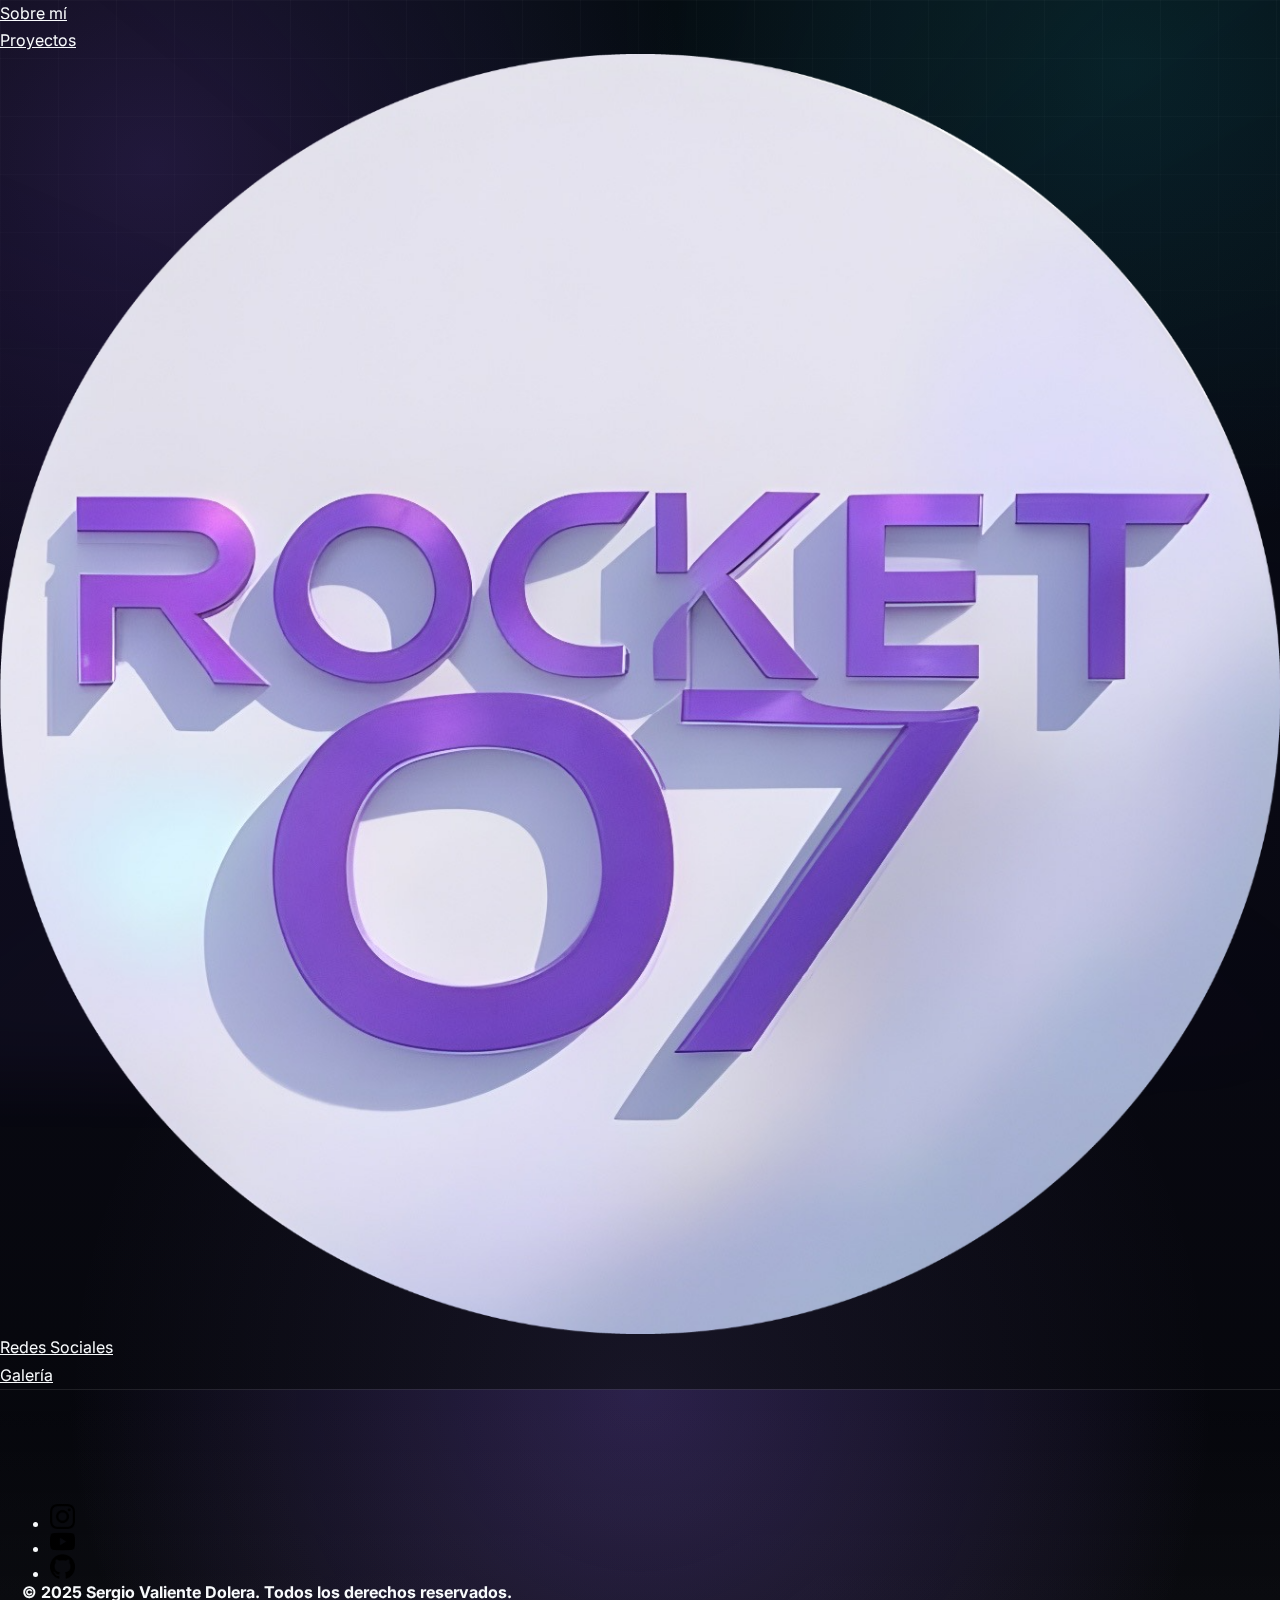
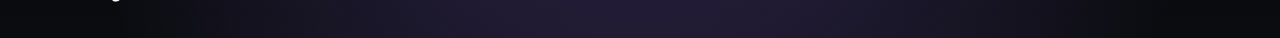
<file: galeria.html>
<!DOCTYPE html>
<html lang="es">
  <head>
    <meta charset="UTF-8" />
    <meta name="viewport" content="width=device-width, initial-scale=1.0" />
    <meta name="description" content="Sergio Valiente Dolera - Portfolio" />
    <meta
      name="keywords"
      content="Sergio Valiente Dolera, portfolio, web developer"
    />
    <meta name="author" content="Sergio Valiente Dolera" />
    <title>Sergio Valiente Dolera</title>
    <link rel="stylesheet" href="style.css" />
    <link
      rel="icon"
      type="image/png"
      href="images/logo.png"
      sizes="16x16 32x32 48x48"
    />
  </head>
  <body>
    <header>
      <nav>
        <ul>
          <li class="nav">
            <a href="sobre_mi.html" class="links">Sobre mí</a>
          </li>
          <li class="nav">
            <a href="proyectos.html" class="links">Proyectos</a>
          </li>
        </ul>
      </nav>
      <a href="index.html" id="logo">
        <img src="images/logo.png" alt="rocket07 logo" / id="logo"></a
      >
      <nav>
        <ul>
          <li class="nav_2">
            <a href="redes_sociales.html" class="links">Redes Sociales</a>
          </li>
          <li class="nav_2">
            <a href="galeria.html" class="links">Galería</a>
          </li>
        </ul>
      </nav>
    </header>
    <footer>
      <nav>
        <ul class="footer-content">
          <li>
            <a href="https://instagram.com">
              <img
                src="images/instagram.png"
                alt="instagram logo"
                width="25px"
                height="25px"
              />
            </a>
          </li>
          <li>
            <a href="https://www.youtube.com/@rocket_07">
              <img
                src="images/youtube.png"
                alt="youtube logo"
                width="25px"
                height="25px"
              />
            </a>
          </li>
          <li>
            <a href="https://github.com/Servado07">
              <img
                src="images/github.png"
                alt="github logo"
                width="25px"
                height="25px"
              />
            </a>
          </li>
        </ul>
      </nav>
      <p>
        <strong
          >&copy; 2025 Sergio Valiente Dolera. Todos los derechos
          reservados.</strong
        >
      </p>
    </footer>
  </body>
</html>
</file>
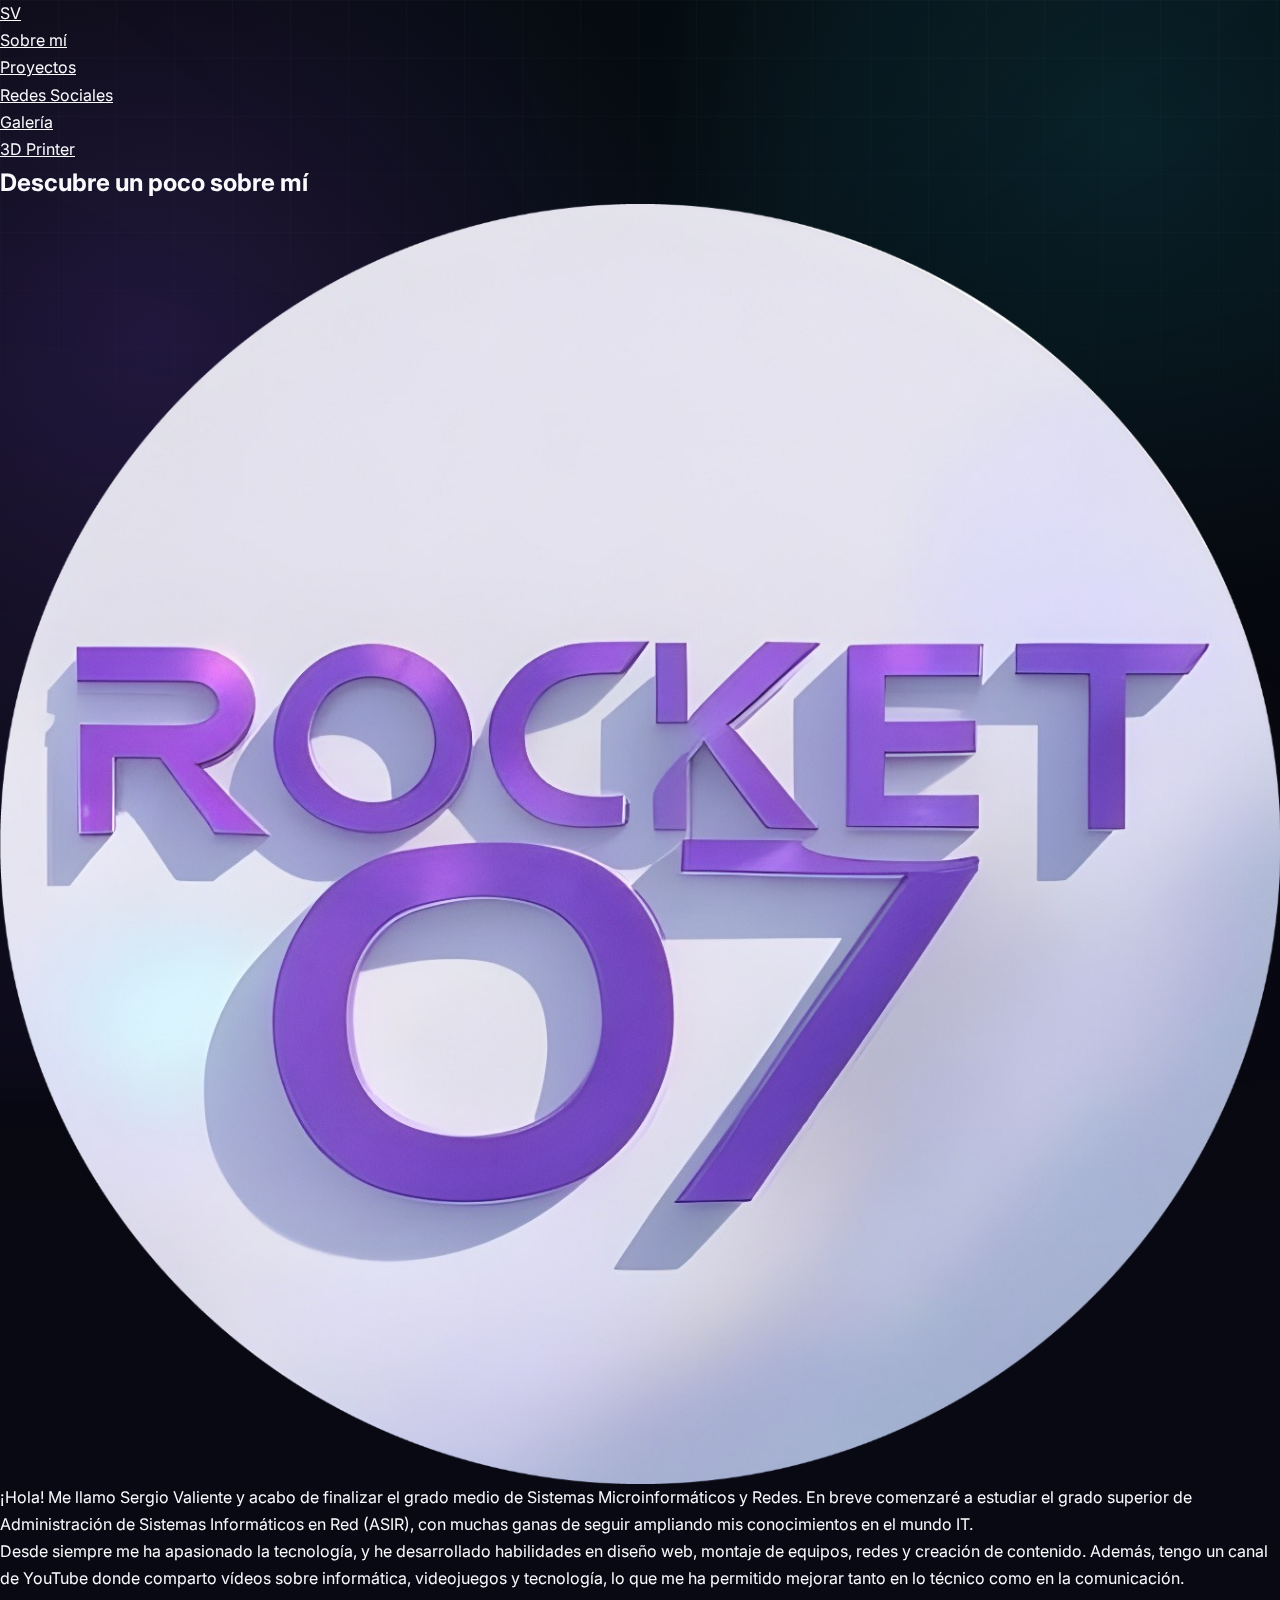
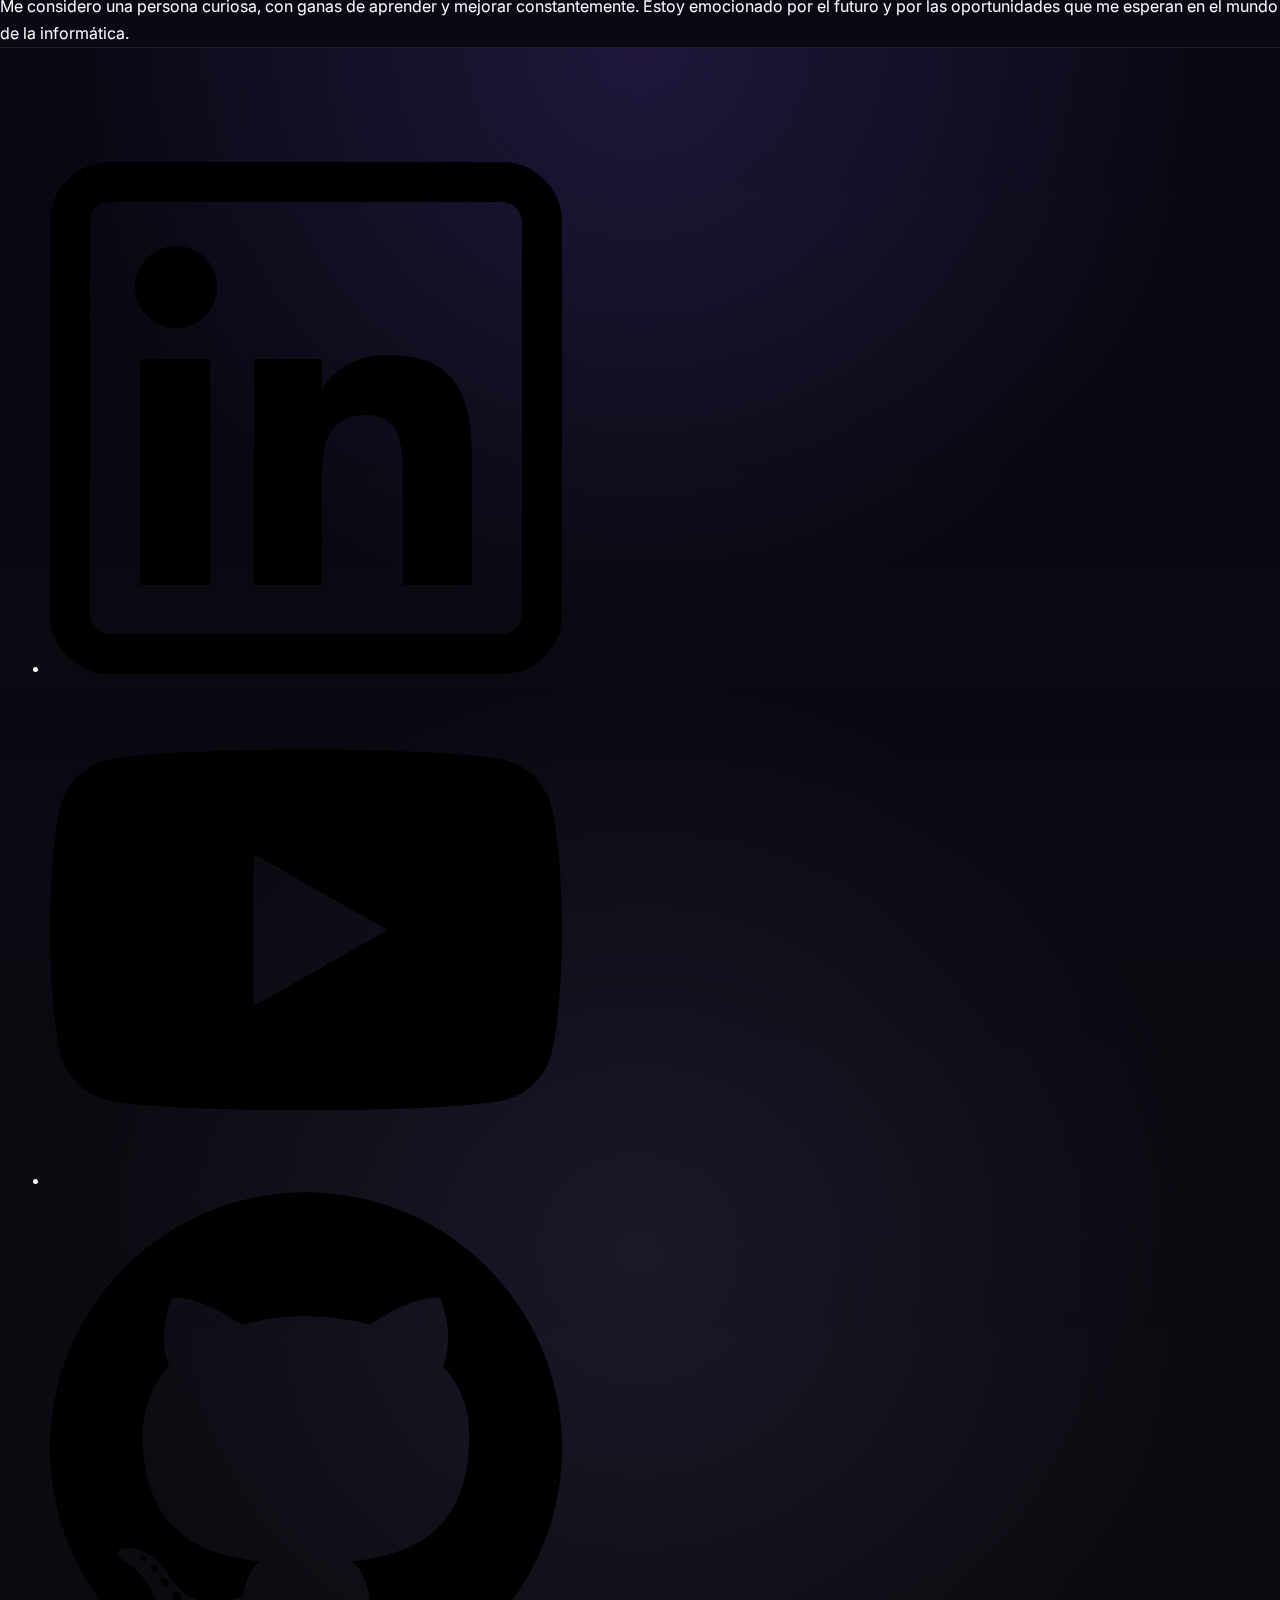
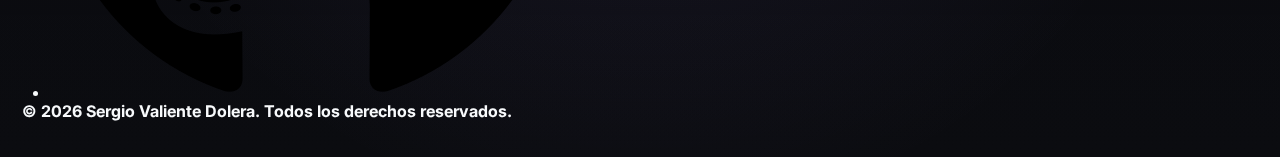
<file: page_1.html>
<!DOCTYPE html>
<html lang="es">
  <head>
    <meta charset="UTF-8" />
    <meta name="viewport" content="width=device-width, initial-scale=1.0" />
    <meta name="description" content="Sergio Valiente Dolera - Portfolio" />
    <meta
      name="keywords"
      content="Sergio Valiente Dolera, portfolio, web developer"
    />
    <meta name="author" content="Sergio Valiente Dolera" />
    <title>Sergio Valiente Dolera</title>
    <link rel="stylesheet" href="style.css" />
    <link
      rel="icon"
      type="image/png"
      href="assets/images/icono_logo/logo_sv.png"
    />
  </head>
  <body>
    <header>
      <nav>
        <input type="checkbox" id="menu-toggle">
        <label for="menu-toggle" class="hamburger">
            <span></span>
            <span></span>
            <span></span>
        </label>
        <ul>
          <li>
            <a href="index.html" id="inicio">SV</a>
          </li>

          <li>
            <a href="page_1.html">Sobre mí</a>
          </li>
          <li>
            <a href="page_2.html">Proyectos</a>
          </li>
          <li>
            <a href="page_3.html">Redes Sociales</a>
          </li>
          <li>
            <a href="page_4.html">Galería</a>
          </li>
          <li>
            <a href="page_5.html">3D Printer</a>
          </li>
        </ul>
      </nav>
    </header>
    <main>
      <h2>Descubre un poco sobre mí</h2>
      <div class="about_page_1">
        <img
          src="assets/images/icono_logo/logo_R07.png"
          alt="Rocket 07 logo"
          class="rocket_logo"
          title="Rocket 07 Logo"
        />
        <div class="about_text_1">
          <p class="p_page_1">
            ¡Hola! Me llamo Sergio Valiente y acabo de finalizar el grado medio
            de Sistemas Microinformáticos y Redes. En breve comenzaré a estudiar
            el grado superior de Administración de Sistemas Informáticos en Red
            (ASIR), con muchas ganas de seguir ampliando mis conocimientos en el
            mundo IT.
          </p>
          <p class="p_page_1">
            Desde siempre me ha apasionado la tecnología, y he desarrollado
            habilidades en diseño web, montaje de equipos, redes y creación de
            contenido. Además, tengo un canal de YouTube donde comparto vídeos
            sobre informática, videojuegos y tecnología, lo que me ha permitido
            mejorar tanto en lo técnico como en la comunicación.
          </p>
          <p class="p_page_1">
            Me considero una persona curiosa, con ganas de aprender y mejorar
            constantemente. Estoy emocionado por el futuro y por las
            oportunidades que me esperan en el mundo de la informática.
          </p>
        </div>
      </div>
    </main>

    <footer>
      <nav>
        <ul class="footer-content">
          <li>
            <a href="https://www.linkedin.com/in/sergio-valiente/">
              <img
                src="assets/images/icono_logo/linkedin.png"
                alt="linkedin logo"
                class="social-icon"
                title="Linkedin"
              />
            </a>
          </li>
          <li>
            <a href="https://www.youtube.com/@rocket_07">
              <img
                src="assets/images/icono_logo/youtube.png"
                alt="youtube logo"
                class="social-icon"
                title="YouTube"
              />
            </a>
          </li>
          <li>
            <a href="https://github.com/Servado07">
              <img
                src="assets/images/icono_logo/github.png"
                alt="github logo"
                class="social-icon"
                title="GitHub"
              />
            </a>
          </li>
        </ul>
      </nav>
      <p>
        <strong
          >&copy; 2026 Sergio Valiente Dolera. Todos los derechos
          reservados.</strong
        >
      </p>
    </footer>
  </body>
</html>
</file>
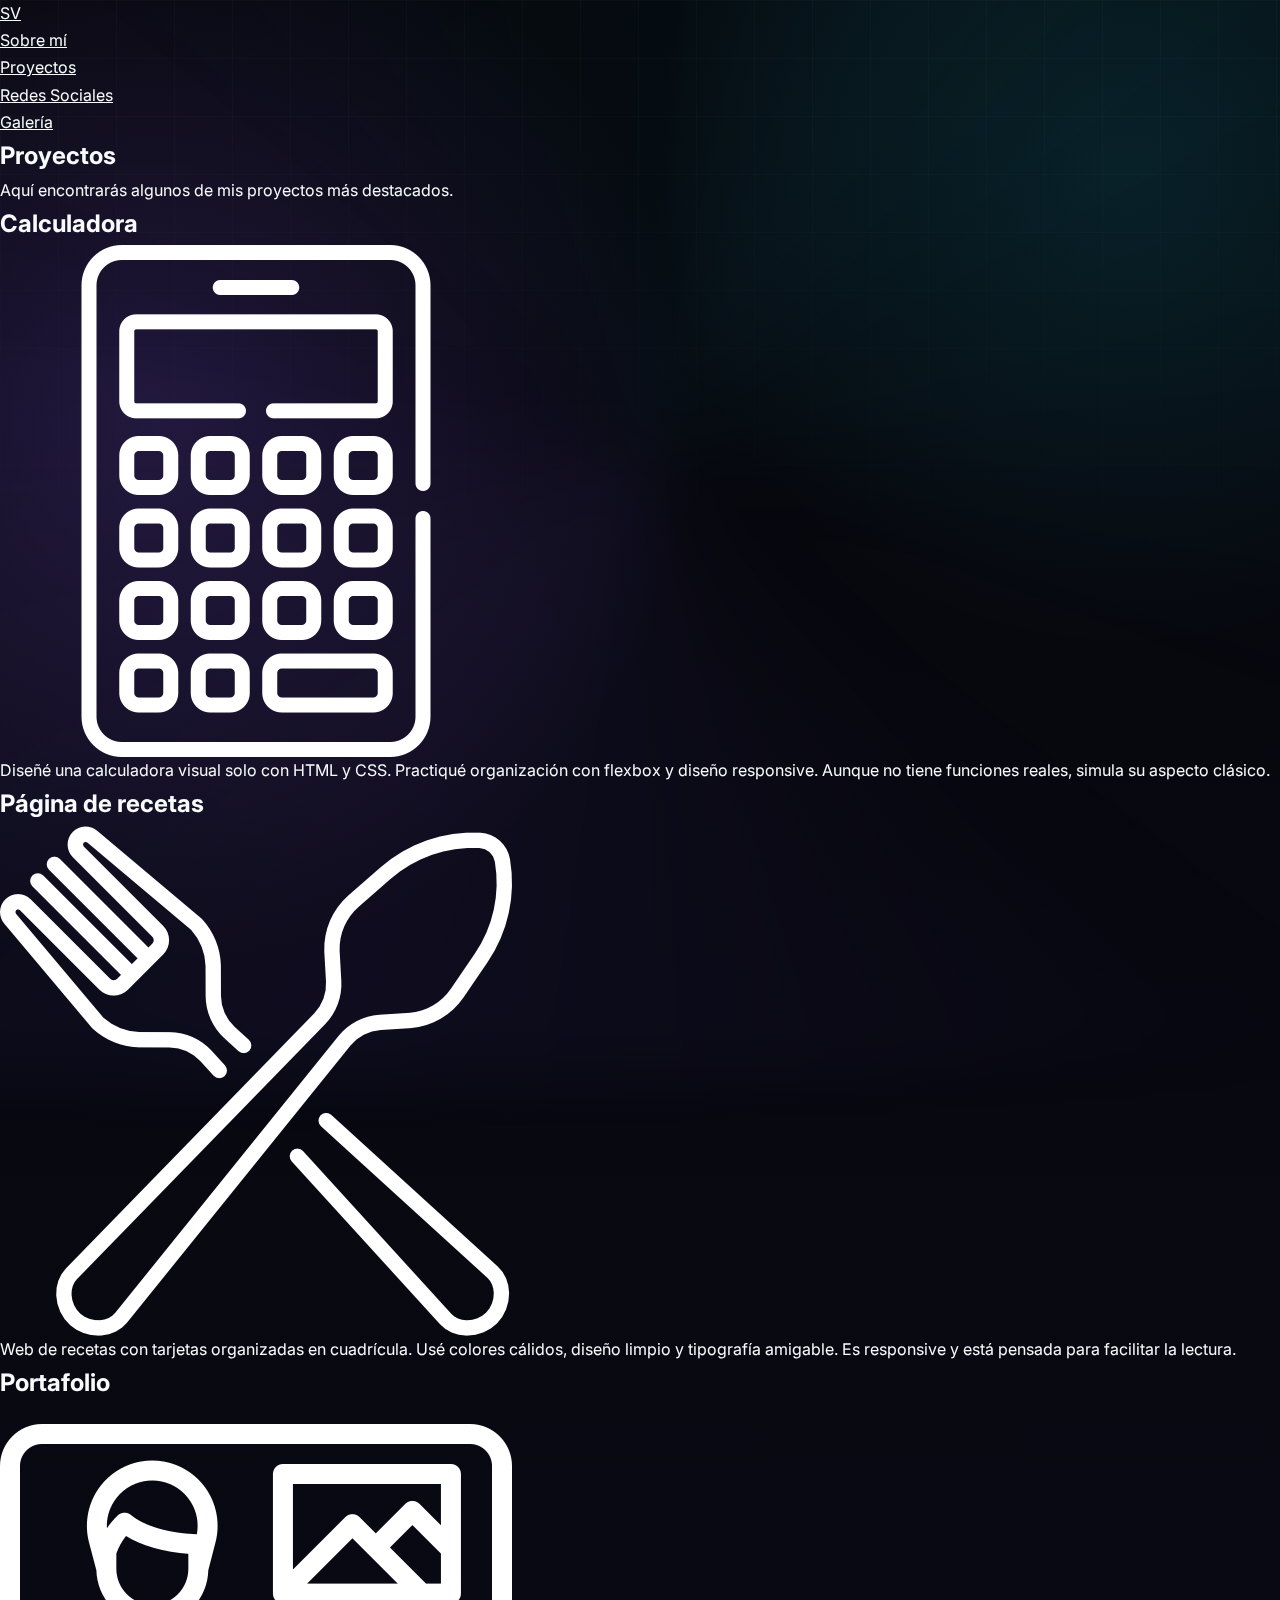
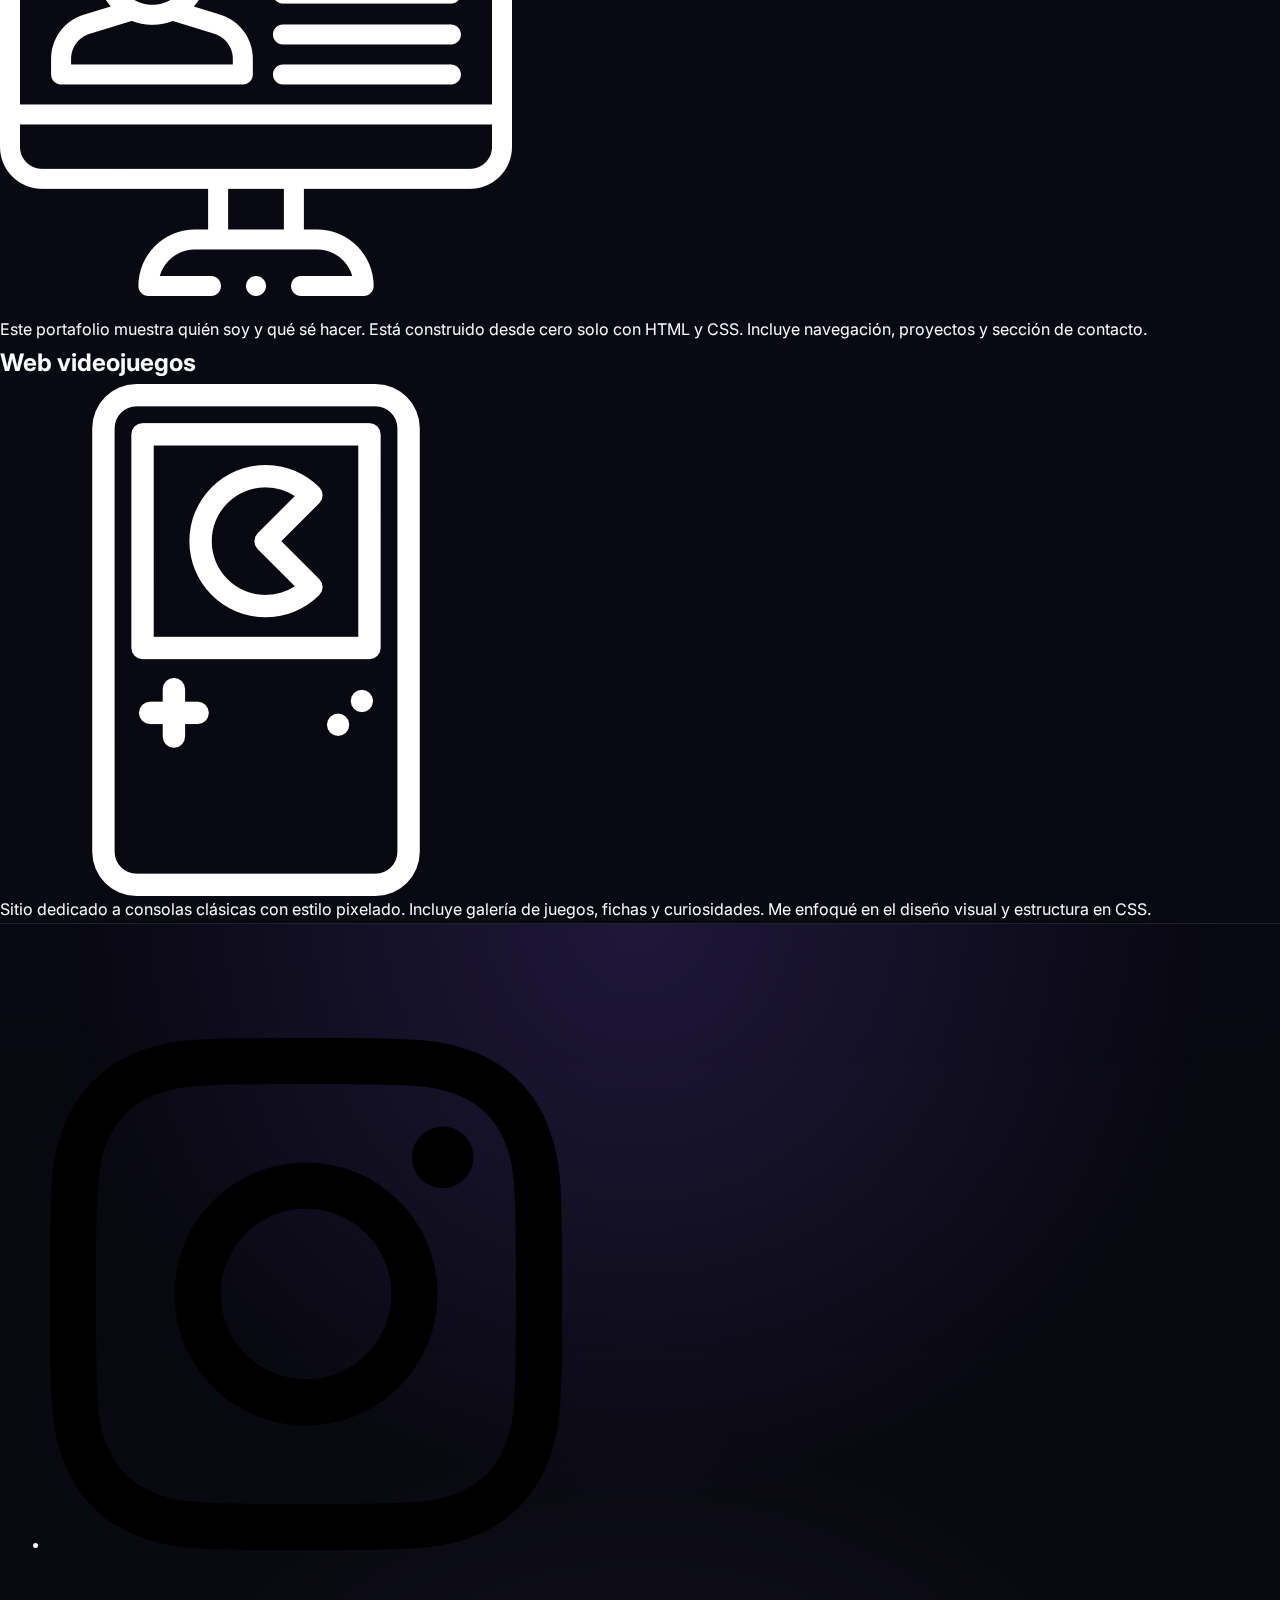
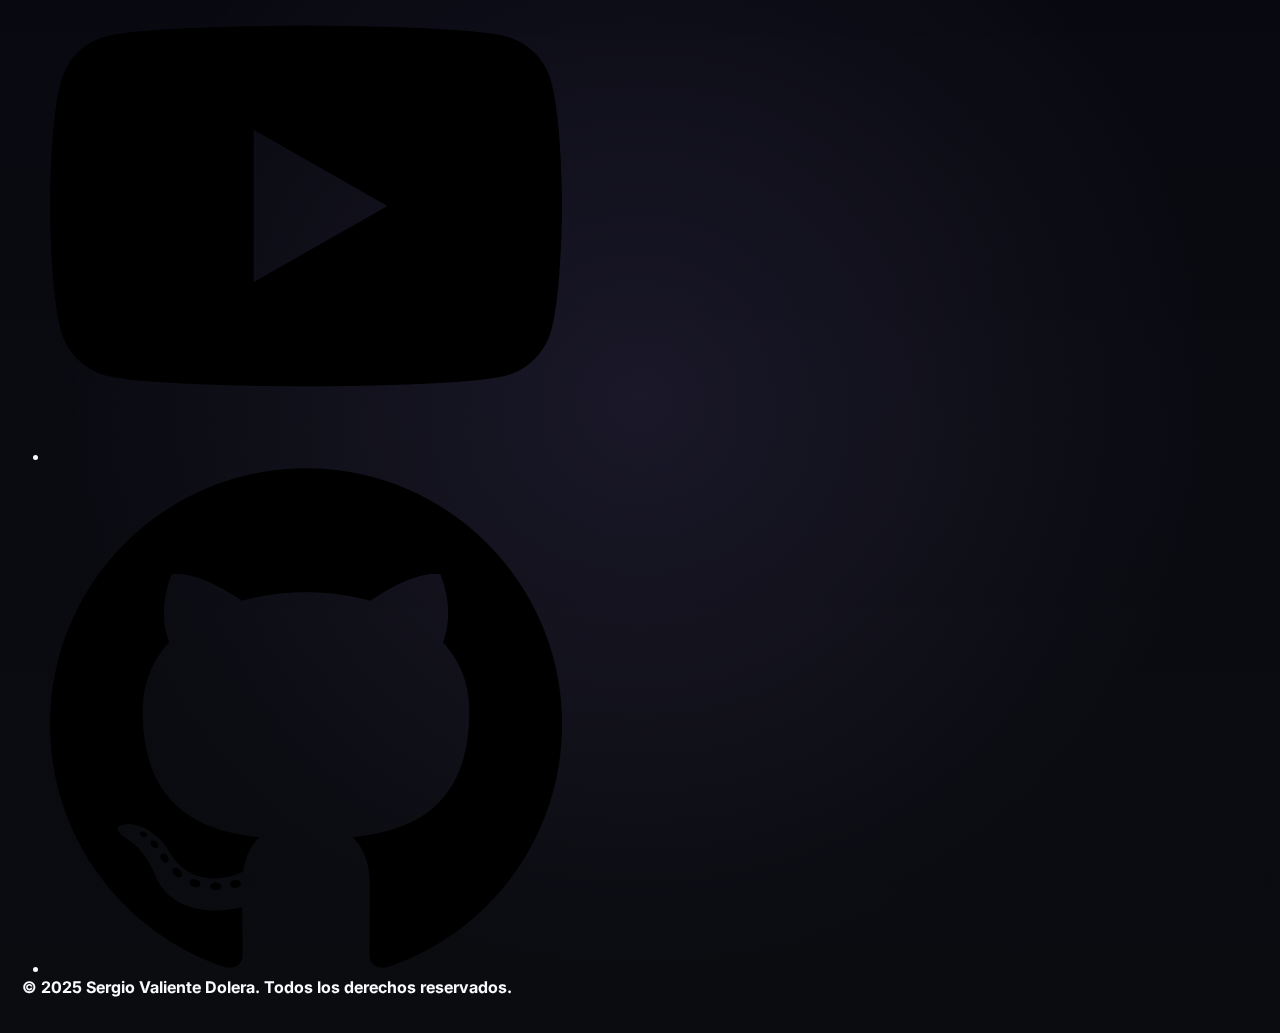
<file: page_2.html>
<!DOCTYPE html>
<html lang="es">
  <head>
    <meta charset="UTF-8" />
    <meta name="viewport" content="width=device-width, initial-scale=1.0" />
    <meta name="description" content="Sergio Valiente Dolera - Portfolio" />
    <meta
      name="keywords"
      content="Sergio Valiente Dolera, portfolio, web developer"
    />
    <meta name="author" content="Sergio Valiente Dolera" />
    <title>Sergio Valiente Dolera</title>
    <link rel="stylesheet" href="style.css" />
    <link
      rel="icon"
      type="image/png"
      href="assets/images/icono_logo/logo_sv.png"
    />
  </head>
  <body>
    <header>
      <nav>
        <ul>
          <li>
            <a href="index.html" id="inicio">SV</a>
          </li>

          <li>
            <a href="page_1.html">Sobre mí</a>
          </li>
          <li>
            <a href="page_2.html">Proyectos</a>
          </li>
          <li>
            <a href="page_3.html">Redes Sociales</a>
          </li>
          <li>
            <a href="page_4.html">Galería</a>
          </li>
        </ul>
      </nav>
    </header>
    <main>
      <h2>Proyectos</h2>
      <p class="p_page_3">
        Aquí encontrarás algunos de mis proyectos más destacados.
      </p>
      <div class="columns">
        <section class="project">
          <h2 class="h2_project">Calculadora</h2>
          <img
            src="assets/images/icono_logo/calculadora.png"
            alt="calculadora"
            class="icon-about"
            title="Calculadora"
          />
          <p>
            Diseñé una calculadora visual solo con HTML y CSS. Practiqué
            organización con flexbox y diseño responsive. Aunque no tiene
            funciones reales, simula su aspecto clásico.
          </p>
        </section>
        <section class="project">
          <h2 class="h2_project">Página de recetas</h2>
          <img
            src="assets/images/icono_logo/tenedor.png"
            alt="tenedor"
            class="icon-about"
            title="Tenedor"
          />
          <p>
            Web de recetas con tarjetas organizadas en cuadrícula. Usé colores
            cálidos, diseño limpio y tipografía amigable. Es responsive y está
            pensada para facilitar la lectura.
          </p>
        </section>
        <section class="project">
          <h2 class="h2_project">Portafolio</h2>
          <img
            src="assets/images/icono_logo/portafolio.png"
            alt="portafolio"
            class="icon-about"
            title="Portafolio"
          />
          <p>
            Este portafolio muestra quién soy y qué sé hacer. Está construido
            desde cero solo con HTML y CSS. Incluye navegación, proyectos y
            sección de contacto.
          </p>
        </section>
        <section class="project">
          <h2 class="h2_project">Web videojuegos</h2>
          <img
            src="assets/images/icono_logo/consola-de-videojuegos-portatil.png"
            alt="consola de videojuegos portátil"
            class="icon-about"
            title="Consola de videojuegos portátil"
          />
          <p>
            Sitio dedicado a consolas clásicas con estilo pixelado. Incluye
            galería de juegos, fichas y curiosidades. Me enfoqué en el diseño
            visual y estructura en CSS.
          </p>
        </section>
      </div>
    </main>
    <footer>
      <nav>
        <ul class="footer-content">
          <li>
            <a href="https://instagram.com">
              <img
                src="assets/images/icono_logo/instagram.png"
                alt="instagram logo"
                class="social-icon"
                title="Instagram"
              />
            </a>
          </li>
          <li>
            <a href="https://www.youtube.com/@rocket_07">
              <img
                src="assets/images/icono_logo/youtube.png"
                alt="youtube logo"
                class="social-icon"
                title="YouTube"
              />
            </a>
          </li>
          <li>
            <a href="https://github.com/Servado07">
              <img
                src="assets/images/icono_logo/github.png"
                alt="github logo"
                class="social-icon"
                title="GitHub"
              />
            </a>
          </li>
        </ul>
      </nav>
      <p>
        <strong
          >&copy; 2025 Sergio Valiente Dolera. Todos los derechos
          reservados.</strong
        >
      </p>
    </footer>
  </body>
</html>
</file>
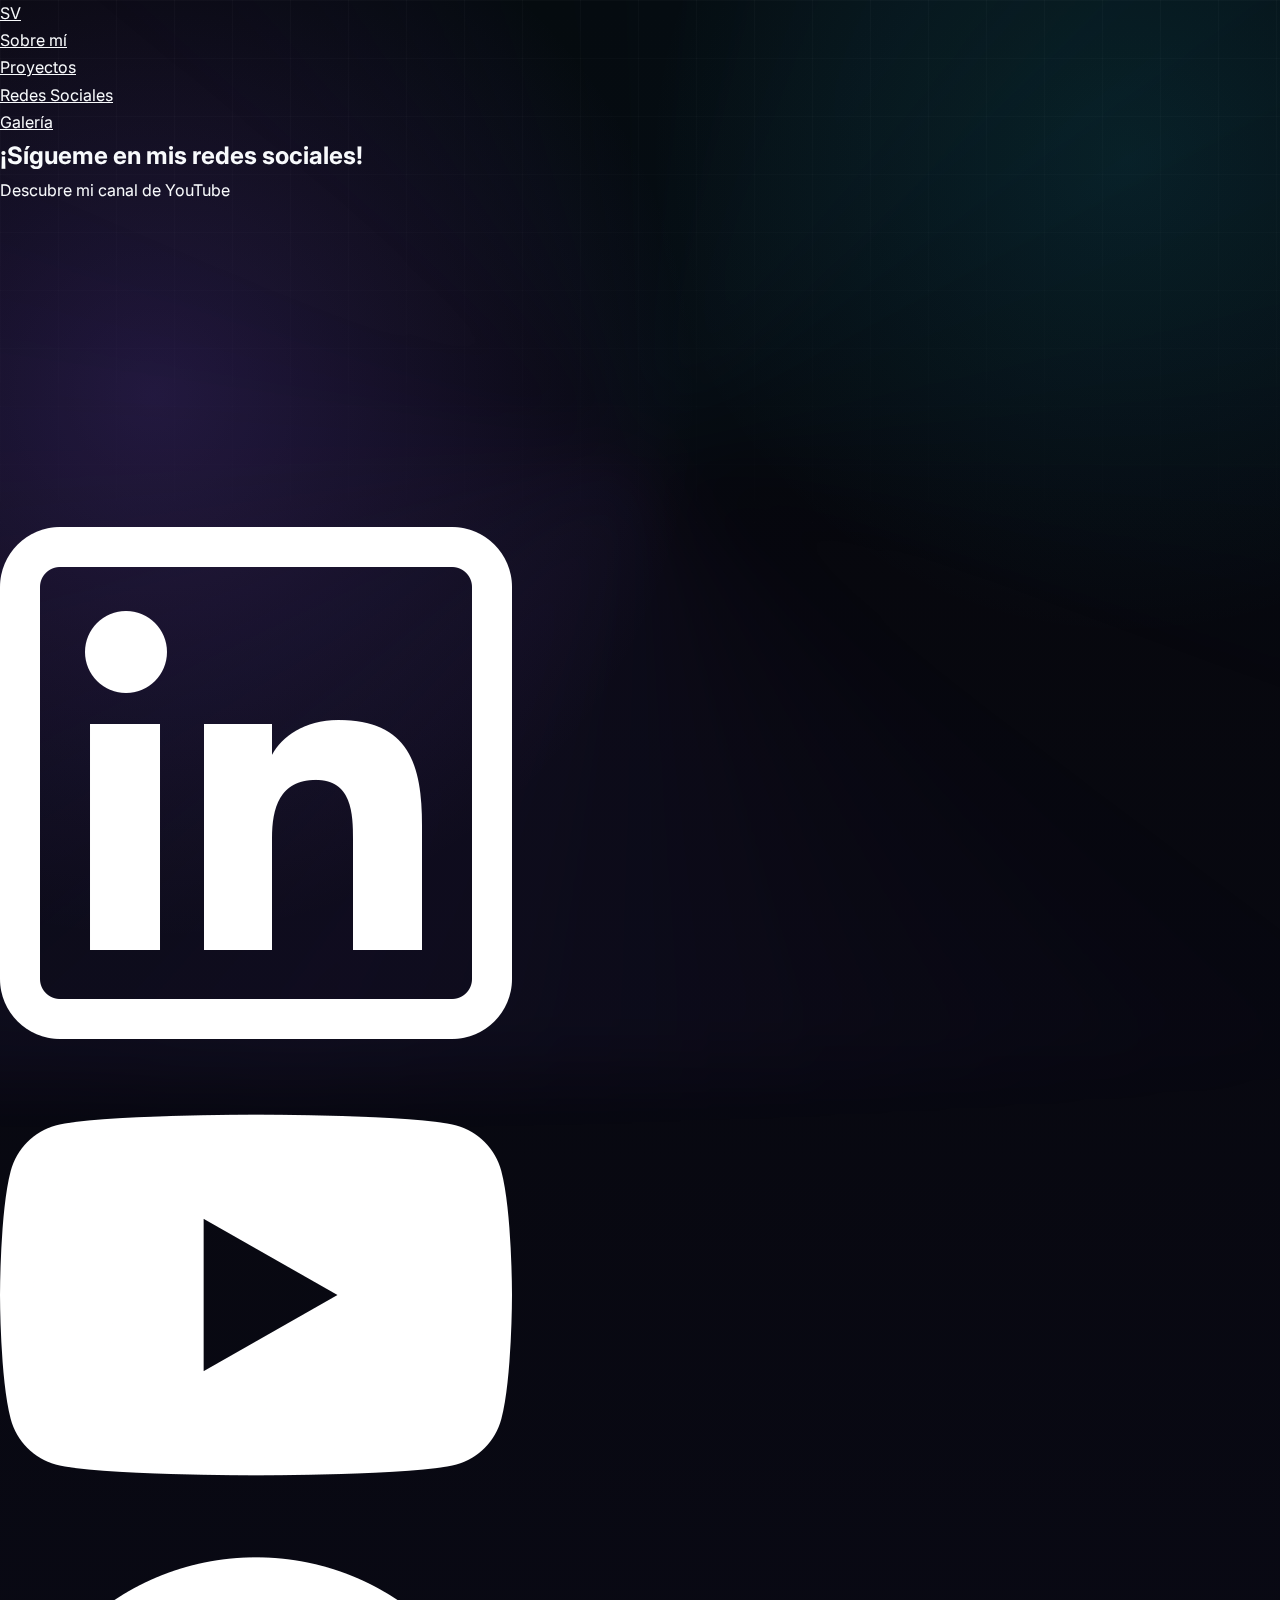
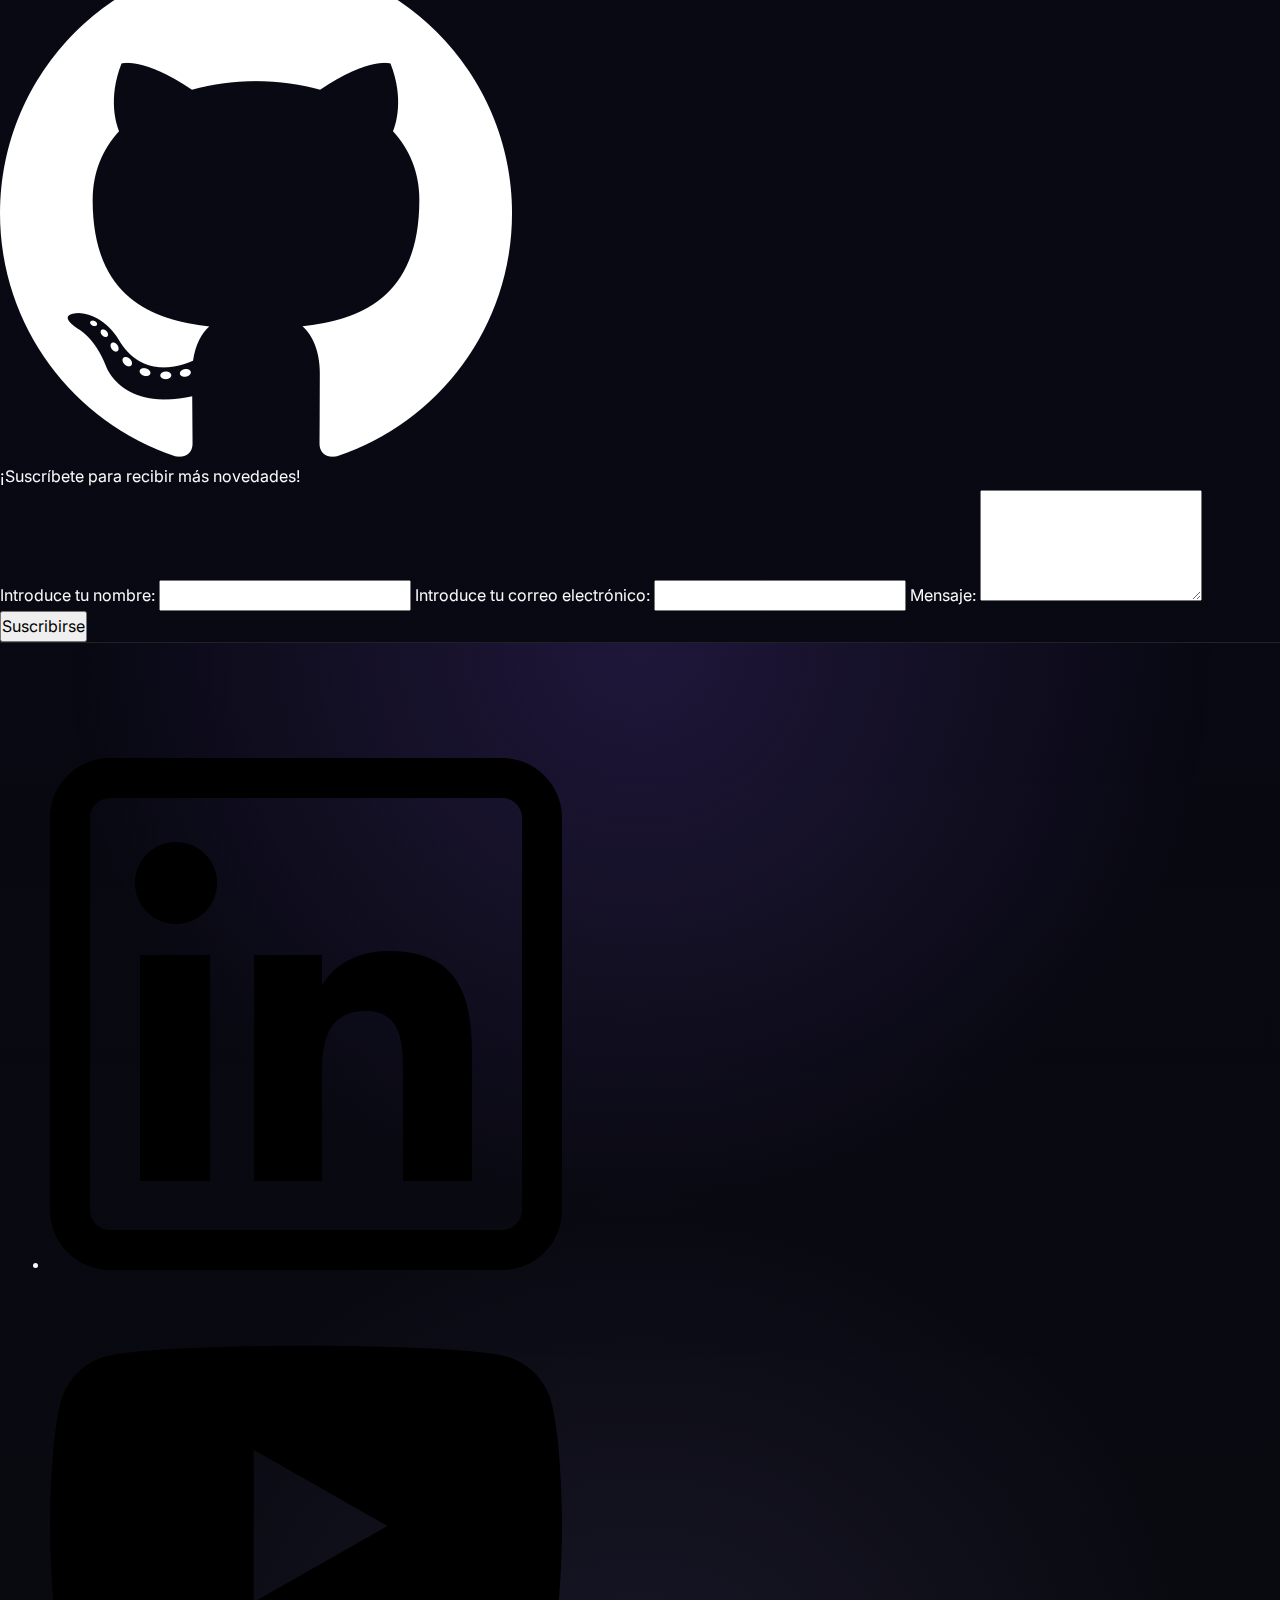
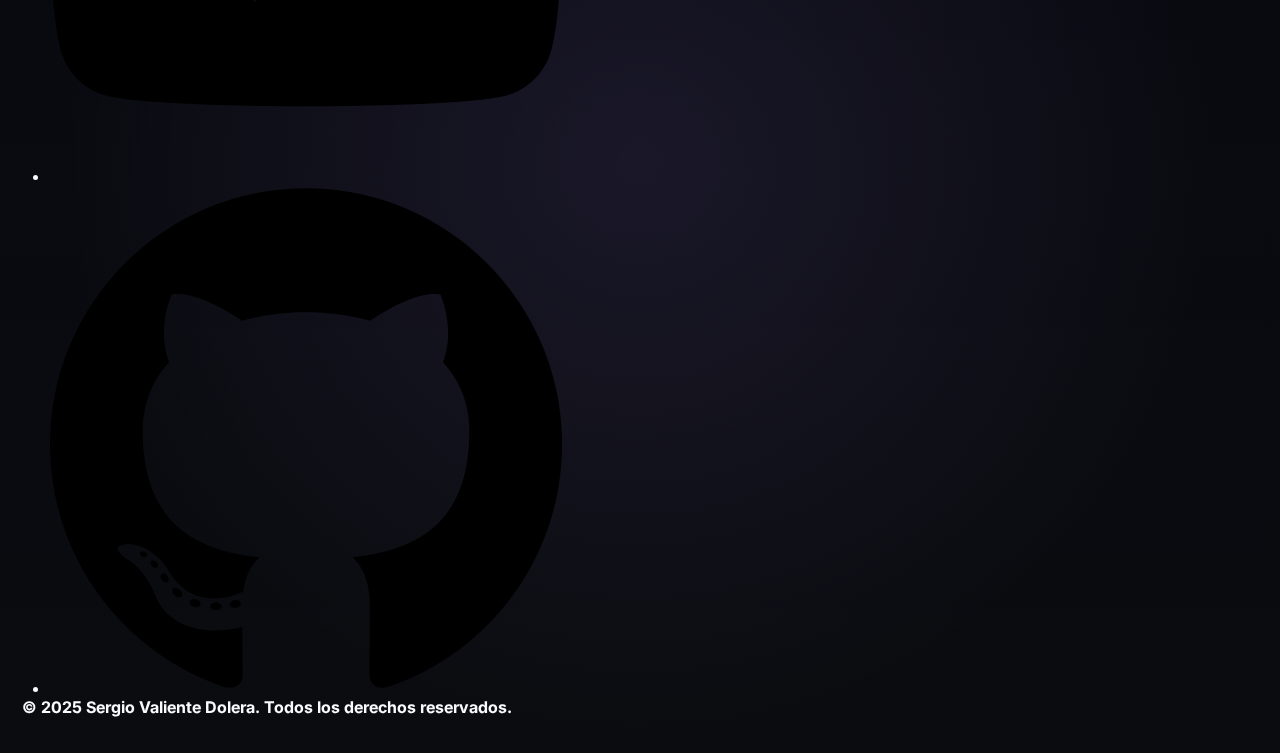
<file: page_3.html>
<!DOCTYPE html>
<html lang="es">
  <head>
    <meta charset="UTF-8" />
    <meta name="viewport" content="width=device-width, initial-scale=1.0" />
    <meta name="description" content="Sergio Valiente Dolera - Portfolio" />
    <meta
      name="keywords"
      content="Sergio Valiente Dolera, portfolio, web developer"
    />
    <meta name="author" content="Sergio Valiente Dolera" />
    <title>Sergio Valiente Dolera</title>
    <link rel="stylesheet" href="style.css" />
    <link
      rel="icon"
      type="image/png"
      href="assets/images/icono_logo/logo_sv.png"
    />
  </head>
  <body>
    <header>
      <nav>
        <input type="checkbox" id="menu-toggle">
        <label for="menu-toggle" class="hamburger">
            <span></span>
            <span></span>
            <span></span>
        </label>
        <ul>
          <li>
            <a href="index.html" id="inicio">SV</a>
          </li>

          <li>
            <a href="page_1.html">Sobre mí</a>
          </li>
          <li>
            <a href="page_2.html">Proyectos</a>
          </li>
          <li>
            <a href="page_3.html">Redes Sociales</a>
          </li>
          <li>
            <a href="page_4.html">Galería</a>
          </li>
        </ul>
      </nav>
    </header>
    <main>
      <h2>¡Sígueme en mis redes sociales!</h2>
      <p class="p_page_3">Descubre mi canal de YouTube</p>
      <iframe
        class="youtube_video"
        width="560"
        height="315"
        src="https://www.youtube.com/embed/EuKyy-tgVrw?si=X3kVNIzRv5BJoYXo"
        title="YouTube video player"
        frameborder="0"
        allow="accelerometer; autoplay; clipboard-write; encrypted-media; gyroscope; picture-in-picture; web-share"
        referrerpolicy="strict-origin-when-cross-origin"
        allowfullscreen
      ></iframe>
      <nav>
        <ul class="rrss-content">
          <li>
            <a href="https://www.linkedin.com/in/sergio-valiente/">
              <img
                src="assets/images/icono_logo/linkedin_white.png"
                alt="linkedin logo"
                class="social-icon-rrss"
                title="Linkedin"
              />
            </a>
          </li>
          <li>
            <a href="https://www.youtube.com/@rocket_07">
              <img
                src="assets/images/icono_logo/youtube_white.png"
                alt="youtube logo"
                class="social-icon-rrss"
                title="YouTube"
              />
            </a>
          </li>
          <li>
            <a href="https://github.com/Servado07">
              <img
                src="assets/images/icono_logo/github_white.png"
                alt="github logo"
                class="social-icon-rrss"
                title="GitHub"
              />
            </a>
          </li>
        </ul>
      </nav>
      <p class="p_page_3">¡Suscríbete para recibir más novedades!</p>
      <form action="">
        <label for="name">Introduce tu nombre:</label>
        <input type="text" id="name" name="name" required />
        <label for="email">Introduce tu correo electrónico:</label>
        <input type="email" id="email" name="email" required />
        <label for="message">Mensaje:</label>
        <textarea id="message" name="message" rows="4" required></textarea>
        <button type="submit">Suscribirse</button>
      </form>
    </main>
    <footer>
      <nav>
        <ul class="footer-content">
          <li>
            <a href="https://www.linkedin.com/in/sergio-valiente/">
              <img
                src="assets/images/icono_logo/linkedin.png"
                alt="linkedin logo"
                class="social-icon"
                title="Linkedin"
              />
            </a>
          </li>
          <li>
            <a href="https://www.youtube.com/@rocket_07">
              <img
                src="assets/images/icono_logo/youtube.png"
                alt="youtube logo"
                class="social-icon"
                title="YouTube"
              />
            </a>
          </li>
          <li>
            <a href="https://github.com/Servado07">
              <img
                src="assets/images/icono_logo/github.png"
                alt="github logo"
                class="social-icon"
                title="GitHub"
              />
            </a>
          </li>
        </ul>
      </nav>
      <p>
        <strong
          >&copy; 2025 Sergio Valiente Dolera. Todos los derechos
          reservados.</strong
        >
      </p>
    </footer>
  </body>
</html>
</file>
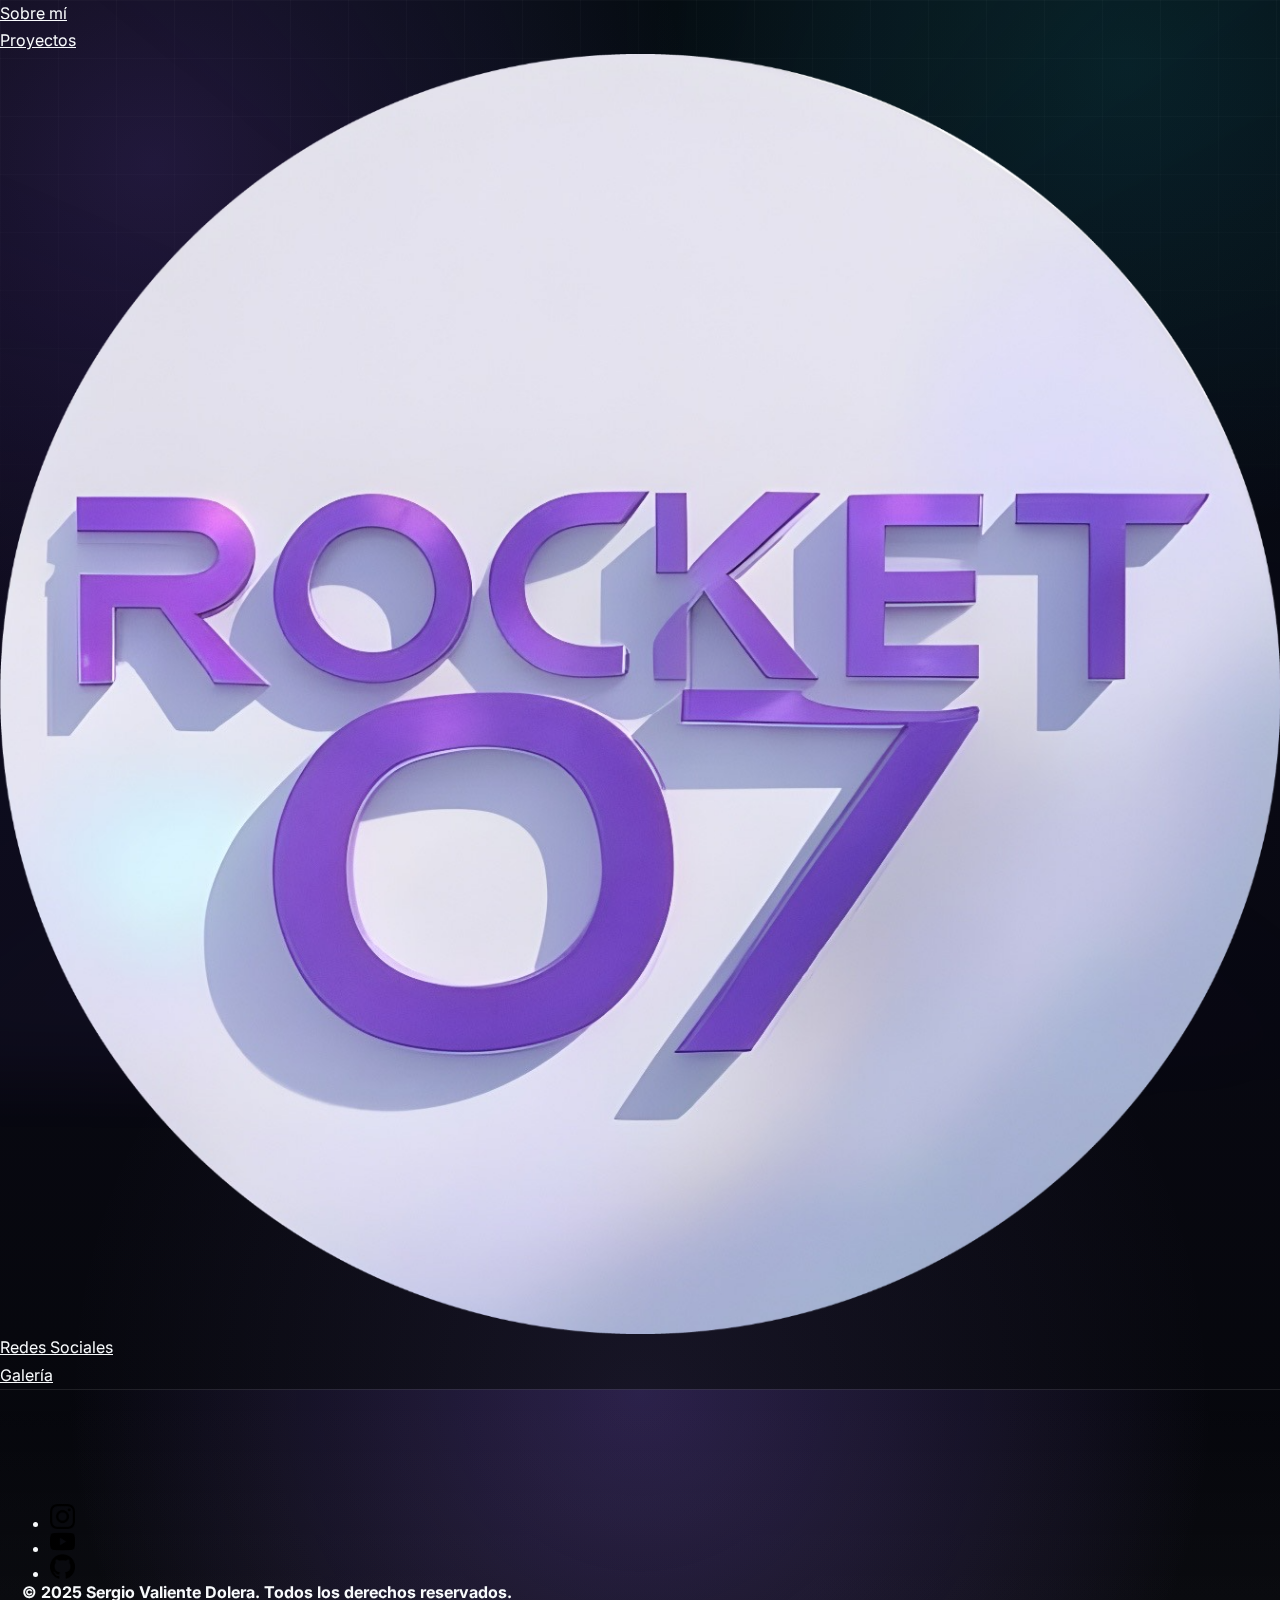
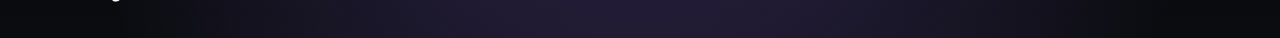
<file: proyectos.html>
<!DOCTYPE html>
<html lang="es">
  <head>
    <meta charset="UTF-8" />
    <meta name="viewport" content="width=device-width, initial-scale=1.0" />
    <meta name="description" content="Sergio Valiente Dolera - Portfolio" />
    <meta
      name="keywords"
      content="Sergio Valiente Dolera, portfolio, web developer"
    />
    <meta name="author" content="Sergio Valiente Dolera" />
    <title>Sergio Valiente Dolera</title>
    <link rel="stylesheet" href="style.css" />
    <link
      rel="icon"
      type="image/png"
      href="images/logo.png"
      sizes="16x16 32x32 48x48"
    />
  </head>
  <body>
    <header>
      <nav>
        <ul>
          <li class="nav">
            <a href="sobre_mi.html" class="links">Sobre mí</a>
          </li>
          <li class="nav">
            <a href="proyectos.html" class="links">Proyectos</a>
          </li>
        </ul>
      </nav>
      <a href="index.html" id="logo">
        <img src="images/logo.png" alt="rocket07 logo" / id="logo"></a
      >
      <nav>
        <ul>
          <li class="nav_2">
            <a href="redes_sociales.html" class="links">Redes Sociales</a>
          </li>
          <li class="nav_2">
            <a href="galeria.html" class="links">Galería</a>
          </li>
        </ul>
      </nav>
    </header>
    <footer>
      <nav>
        <ul class="footer-content">
          <li>
            <a href="https://instagram.com">
              <img
                src="images/instagram.png"
                alt="instagram logo"
                width="25px"
                height="25px"
              />
            </a>
          </li>
          <li>
            <a href="https://www.youtube.com/@rocket_07">
              <img
                src="images/youtube.png"
                alt="youtube logo"
                width="25px"
                height="25px"
              />
            </a>
          </li>
          <li>
            <a href="https://github.com/Servado07">
              <img
                src="images/github.png"
                alt="github logo"
                width="25px"
                height="25px"
              />
            </a>
          </li>
        </ul>
      </nav>
      <p>
        <strong
          >&copy; 2025 Sergio Valiente Dolera. Todos los derechos
          reservados.</strong
        >
      </p>
    </footer>
  </body>
</html>
</file>
<file: style.css>
@import url("https://fonts.googleapis.com/css2?family=Inter:wght@300;400;500;600;700;800;900&family=Nunito:wght@700;900&display=swap");

/* =====================================================
   PORTFOLIO SERGIO VALIENTE - VERSIÓN PREMIUM RESPONSIVE
   Objetivo: mantener la información y elevar diseño, UX,
   responsive, accesibilidad visual y microinteracciones.
   ===================================================== */

:root {
  --bg: #06070b;
  --bg-2: #090a12;
  --surface: rgba(17, 18, 28, 0.72);
  --surface-2: rgba(255, 255, 255, 0.055);
  --surface-solid: #11121c;
  --surface-hover: rgba(255, 255, 255, 0.09);
  --text: #f8fafc;
  --text-soft: #d6d9e3;
  --text-dim: #a2a8b7;
  --muted: #747b8d;
  --accent: #8b5cf6;
  --accent-2: #22d3ee;
  --accent-3: #a78bfa;
  --accent-dark: #6d28d9;
  --success: #34d399;
  --warning: #f59e0b;
  --border: rgba(255, 255, 255, 0.105);
  --border-strong: rgba(167, 139, 250, 0.36);
  --shadow-sm: 0 12px 35px rgba(0, 0, 0, 0.22);
  --shadow-md: 0 24px 80px rgba(0, 0, 0, 0.34);
  --shadow-lg: 0 36px 110px rgba(0, 0, 0, 0.48);
  --radius-sm: 14px;
  --radius-md: 22px;
  --radius-lg: 34px;
  --radius-xl: 46px;
  --container: 1180px;
  --nav-h: 74px;
  --transition: 280ms cubic-bezier(0.22, 1, 0.36, 1);
}

* {
  margin: 0;
  padding: 0;
  box-sizing: border-box;
}

html {
  scroll-behavior: smooth;
  scroll-padding-top: 112px;
}

body {
  min-height: 100vh;
  color: var(--text);
  font-family: "Inter", system-ui, -apple-system, BlinkMacSystemFont, "Segoe UI", sans-serif;
  line-height: 1.7;
  background:
    radial-gradient(circle at 12% 10%, rgba(139, 92, 246, 0.20), transparent 34rem),
    radial-gradient(circle at 88% 4%, rgba(34, 211, 238, 0.10), transparent 30rem),
    radial-gradient(circle at 50% 85%, rgba(167, 139, 250, 0.10), transparent 36rem),
    linear-gradient(180deg, var(--bg) 0%, #090914 44%, var(--bg) 100%);
  overflow-x: hidden;
  transition: background-color 0.35s ease, color 0.35s ease;
}

body::before {
  content: "";
  position: fixed;
  inset: 0;
  z-index: -5;
  pointer-events: none;
  background-image:
    linear-gradient(rgba(255, 255, 255, 0.030) 1px, transparent 1px),
    linear-gradient(90deg, rgba(255, 255, 255, 0.030) 1px, transparent 1px);
  background-size: 58px 58px;
  mask-image: linear-gradient(to bottom, rgba(0, 0, 0, 0.72), transparent 75%);
}

body::after {
  content: "";
  position: fixed;
  inset: -20%;
  z-index: -6;
  pointer-events: none;
  background:
    conic-gradient(from 120deg at 50% 50%, transparent, rgba(139, 92, 246, 0.08), transparent, rgba(34, 211, 238, 0.055), transparent);
  filter: blur(36px);
  opacity: 0.85;
  animation: auroraFloat 20s linear infinite;
}

@keyframes auroraFloat {
  0% { transform: rotate(0deg) scale(1); }
  50% { transform: rotate(180deg) scale(1.08); }
  100% { transform: rotate(360deg) scale(1); }
}

a {
  color: inherit;
}

img,
video {
  max-width: 100%;
}

img {
  display: block;
}

button,
input,
textarea {
  font: inherit;
}

::selection {
  background: rgba(139, 92, 246, 0.38);
  color: #fff;
}

.bg-glow {
  position: fixed;
  inset: 0;
  z-index: -4;
  pointer-events: none;
  background:
    radial-gradient(circle at 17% 24%, rgba(139, 92, 246, 0.14), transparent 28rem),
    radial-gradient(circle at 84% 30%, rgba(34, 211, 238, 0.075), transparent 26rem),
    radial-gradient(circle at 52% 100%, rgba(167, 139, 250, 0.12), transparent 34rem);
}

.site-grain {
  position: fixed;
  inset: 0;
  z-index: -1;
  pointer-events: none;
  opacity: 0.18;
  background-image: url("data:image/svg+xml,%3Csvg viewBox='0 0 200 200' xmlns='http://www.w3.org/2000/svg'%3E%3Cfilter id='n'%3E%3CfeTurbulence type='fractalNoise' baseFrequency='.75' numOctaves='3' stitchTiles='stitch'/%3E%3C/filter%3E%3Crect width='100%25' height='100%25' filter='url(%23n)' opacity='.55'/%3E%3C/svg%3E");
  mix-blend-mode: soft-light;
}

.scroll-progress {
  position: fixed;
  top: 0;
  left: 0;
  width: 0;
  height: 3px;
  z-index: 2000;
  background: linear-gradient(90deg, var(--accent), var(--accent-2), var(--accent-3));
  box-shadow: 0 0 26px rgba(139, 92, 246, 0.48);
  transition: width 0.08s linear;
}

/* Navegación */
.navbar {
  position: fixed;
  top: 18px;
  left: 50%;
  transform: translateX(-50%);
  z-index: 1000;
  width: min(84%, 1060px);
  min-height: var(--nav-h);
  display: flex;
  align-items: center;
  justify-content: space-between;
  gap: 1rem;
  padding: 0.72rem 0.95rem 0.72rem 1.1rem;
  border: 1px solid var(--border);
  border-radius: 999px;
  background: rgba(7, 8, 13, 0.67);
  backdrop-filter: blur(24px) saturate(150%);
  -webkit-backdrop-filter: blur(24px) saturate(150%);
  box-shadow: var(--shadow-sm);
  transition: top var(--transition), left var(--transition), width var(--transition), transform var(--transition), border-radius var(--transition), background var(--transition), border-color var(--transition), box-shadow var(--transition), padding var(--transition);
}

.navbar::before {
  content: "";
  position: absolute;
  inset: 1px;
  z-index: -1;
  border-radius: inherit;
  background: linear-gradient(135deg, rgba(255,255,255,0.12), transparent 38%, rgba(167,139,250,0.07));
  pointer-events: none;
}

.navbar.scrolled {
  top: 0;
  left: 0;
  width: 100%;
  max-width: none;
  transform: none;
  padding-inline: 1.45rem;
  border-radius: 0 0 28px 28px;
  background: rgba(7, 8, 13, 0.92);
  border-color: rgba(167, 139, 250, 0.24);
  box-shadow: 0 20px 70px rgba(0, 0, 0, 0.40);
}

.nav-logo a {
  display: inline-flex;
  align-items: center;
  gap: 0.18rem;
  color: var(--text);
  text-decoration: none;
  font-family: "Nunito", "Inter", sans-serif;
  font-weight: 900;
  font-size: clamp(1.02rem, 1.5vw, 1.34rem);
  letter-spacing: -0.04em;
  white-space: nowrap;
}

.nav-logo a::before {
  content: none;
}

.nav-logo span {
  color: var(--accent-3);
}

.nav-links {
  display: flex;
  align-items: center;
  justify-content: center;
  gap: 0.16rem;
  list-style: none;
}

.nav-links a {
  position: relative;
  display: inline-flex;
  align-items: center;
  justify-content: center;
  min-height: 40px;
  padding: 0.38rem 0.70rem;
  border-radius: 999px;
  color: var(--text-dim);
  text-decoration: none;
  font-size: 0.88rem;
  font-weight: 700;
  white-space: nowrap;
  transition: color var(--transition), background var(--transition), box-shadow var(--transition), transform var(--transition);
}

.nav-links a:hover,
.nav-links a.active {
  color: var(--text);
  background: rgba(139, 92, 246, 0.13);
}

.nav-links a.active {
  box-shadow: inset 0 0 0 1px rgba(167, 139, 250, 0.22);
}

.nav-actions {
  display: flex;
  align-items: center;
  gap: 0.65rem;
}

.theme-toggle-btn,
.hamburger {
  flex: 0 0 auto;
  width: 45px;
  height: 45px;
  border-radius: 999px;
  border: 1px solid var(--border);
  background: rgba(255, 255, 255, 0.055);
  color: var(--text);
  display: inline-flex;
  align-items: center;
  justify-content: center;
  cursor: pointer;
  transition: transform var(--transition), background var(--transition), border-color var(--transition), color var(--transition);
}

.theme-toggle-btn:hover,
.hamburger:hover {
  transform: translateY(-2px);
  background: rgba(139, 92, 246, 0.16);
  border-color: var(--border-strong);
  color: var(--accent-3);
}

.theme-toggle-btn svg {
  width: 20px;
  height: 20px;
}

#menu-toggle,
.hamburger {
  display: none;
}

/* Hero */
.hero {
  position: relative;
  min-height: 100svh;
  display: flex;
  align-items: center;
  justify-content: center;
  overflow: hidden;
  isolation: isolate;
  padding: clamp(7.25rem, 12vw, 10rem) 1.35rem clamp(5rem, 8vw, 7.5rem);
}

.hero::before {
  content: "";
  position: absolute;
  inset: auto 6% 5rem;
  height: 1px;
  z-index: 4;
  pointer-events: none;
  background: linear-gradient(90deg, transparent, rgba(167, 139, 250, 0.48), rgba(34, 211, 238, 0.24), transparent);
}

.hero::after {
  content: "";
  position: absolute;
  width: min(68vw, 780px);
  aspect-ratio: 1;
  top: 12%;
  left: 50%;
  z-index: 2;
  pointer-events: none;
  transform: translateX(-50%);
  border-radius: 999px;
  border: 1px solid rgba(167, 139, 250, 0.09);
  background: radial-gradient(circle, rgba(139, 92, 246, 0.13), transparent 65%);
  filter: blur(1px);
}

.hero-video {
  position: absolute;
  inset: 0;
  width: 100%;
  height: 100%;
  object-fit: cover;
  z-index: 0;
  filter: saturate(0.85) contrast(1.05) brightness(0.66);
  transform: scale(1.03);
}

.hero-overlay {
  position: absolute;
  inset: 0;
  z-index: 1;
  background:
    radial-gradient(circle at 67% 42%, rgba(139, 92, 246, 0.22), rgba(6, 7, 11, 0.32) 38%, rgba(6, 7, 11, 0.78) 65%),
    linear-gradient(90deg, rgba(6, 7, 11, 0.92), rgba(6, 7, 11, 0.58) 47%, rgba(6, 7, 11, 0.84)),
    linear-gradient(180deg, rgba(6, 7, 11, 0.22), rgba(6, 7, 11, 0.82) 72%, var(--bg));
}

.hero-layout {
  position: relative;
  z-index: 5;
  width: min(100%, var(--container));
  display: grid;
  grid-template-columns: minmax(0, 1.02fr) minmax(310px, 0.72fr);
  align-items: center;
  gap: clamp(2rem, 5vw, 5.4rem);
}

.hero-content {
  text-align: left;
  display: flex;
  flex-direction: column;
  align-items: flex-start;
}

.hero-kicker {
  display: inline-flex;
  align-items: center;
  gap: 0.6rem;
  margin-bottom: 1.05rem;
  padding: 0.48rem 0.78rem;
  border: 1px solid rgba(167, 139, 250, 0.26);
  border-radius: 999px;
  color: var(--text-soft);
  background: rgba(255, 255, 255, 0.05);
  backdrop-filter: blur(14px);
  -webkit-backdrop-filter: blur(14px);
  font-size: 0.86rem;
  font-weight: 800;
  letter-spacing: 0.05em;
  text-transform: uppercase;
}

.hero-kicker::before {
  content: "";
  width: 9px;
  height: 9px;
  border-radius: 50%;
  background: var(--success);
  box-shadow: 0 0 18px rgba(52, 211, 153, 0.74);
}

.hero h1 {
  max-width: 11ch;
  margin-bottom: 1.2rem;
  font-family: "Nunito", "Inter", sans-serif;
  font-size: clamp(3.6rem, 9vw, 8.25rem);
  line-height: 0.88;
  font-weight: 900;
  letter-spacing: -0.08em;
  background: linear-gradient(118deg, #ffffff 4%, #ebe7ff 44%, var(--accent-3) 76%, var(--accent-2) 116%);
  -webkit-background-clip: text;
  background-clip: text;
  -webkit-text-fill-color: transparent;
  filter: drop-shadow(0 30px 80px rgba(139, 92, 246, 0.20));
}

.hero .subtitle {
  display: inline-flex;
  align-items: center;
  gap: 0.45rem;
  margin-bottom: 2.15rem;
  padding: 0.78rem 1rem;
  color: var(--text-soft);
  font-weight: 750;
  font-size: clamp(1rem, 1.6vw, 1.22rem);
  border-radius: 999px;
  border: 1px solid rgba(255, 255, 255, 0.12);
  background: rgba(255, 255, 255, 0.055);
  backdrop-filter: blur(16px);
  -webkit-backdrop-filter: blur(16px);
  box-shadow: inset 0 1px 0 rgba(255, 255, 255, 0.08);
}

.hero .subtitle span {
  color: var(--accent-3);
  font-weight: 900;
}

.hero-buttons {
  display: flex;
  align-items: center;
  gap: 0.85rem;
  flex-wrap: wrap;
  margin-bottom: 2rem;
}

.hero-social-icons {
  display: flex;
  gap: 0.85rem;
  align-items: center;
}

.hero-social-icon,
.social-icons a {
  position: relative;
  width: 50px;
  height: 50px;
  border-radius: 999px;
  display: inline-flex;
  align-items: center;
  justify-content: center;
  color: var(--text-dim);
  border: 1px solid rgba(255, 255, 255, 0.10);
  background: rgba(255, 255, 255, 0.045);
  backdrop-filter: blur(14px);
  -webkit-backdrop-filter: blur(14px);
  overflow: hidden;
  transition: transform var(--transition), border-color var(--transition), background var(--transition), color var(--transition), box-shadow var(--transition);
}

.hero-social-icon::before,
.social-icons a::before {
  content: "";
  position: absolute;
  inset: -40%;
  background: conic-gradient(from 90deg, transparent, rgba(167, 139, 250, 0.26), transparent 36%);
  opacity: 0;
  transition: opacity var(--transition), transform 0.8s ease;
}

.hero-social-icon:hover,
.social-icons a:hover {
  color: #fff;
  transform: translateY(-5px);
  border-color: var(--border-strong);
  background: rgba(139, 92, 246, 0.15);
  box-shadow: 0 18px 40px rgba(0, 0, 0, 0.32);
}

.hero-social-icon:hover::before,
.social-icons a:hover::before {
  opacity: 1;
  transform: rotate(110deg);
}

.hero-social-icon svg,
.social-icons img {
  position: relative;
  z-index: 1;
}

.hero-social-icon svg {
  width: 22px;
  height: 22px;
}

.hero-visual {
  position: relative;
  min-height: 520px;
  display: grid;
  place-items: center;
  perspective: 1200px;
}

.hero-orbit {
  position: absolute;
  width: min(85%, 390px);
  aspect-ratio: 1;
  border-radius: 999px;
  border: 1px solid rgba(167, 139, 250, 0.20);
  background:
    radial-gradient(circle, rgba(139, 92, 246, 0.13), transparent 58%),
    conic-gradient(from 120deg, rgba(34, 211, 238, 0.22), transparent 22%, rgba(167, 139, 250, 0.26), transparent 58%, rgba(139, 92, 246, 0.20));
  filter: drop-shadow(0 28px 80px rgba(139, 92, 246, 0.14));
  animation: orbitSpin 18s linear infinite;
}

.hero-orbit::before,
.hero-orbit::after {
  content: "";
  position: absolute;
  width: 12px;
  height: 12px;
  border-radius: 50%;
  background: var(--accent-2);
  box-shadow: 0 0 25px rgba(34, 211, 238, 0.75);
}

.hero-orbit::before { top: 11%; left: 19%; }
.hero-orbit::after { right: 12%; bottom: 18%; background: var(--accent-3); box-shadow: 0 0 25px rgba(167, 139, 250, 0.78); }

@keyframes orbitSpin {
  to { transform: rotate(360deg); }
}

.hero-photo-card {
  position: relative;
  width: min(90%, 360px);
  padding: 0.82rem;
  border-radius: 36px;
  transform-style: preserve-3d;
  overflow: visible;
}

.hero-photo-card::before {
  content: "";
  position: absolute;
  inset: -1px;
  z-index: -1;
  border-radius: inherit;
  background: linear-gradient(135deg, rgba(139, 92, 246, 0.62), rgba(34, 211, 238, 0.30), rgba(255,255,255,0.05));
  opacity: 0.7;
}

.hero-profile-img {
  width: 100%;
  aspect-ratio: 0.82;
  object-fit: cover;
  border-radius: 28px;
  filter: saturate(0.98) contrast(1.02);
  box-shadow: inset 0 0 0 1px rgba(255,255,255,0.08), 0 26px 80px rgba(0, 0, 0, 0.35);
}

.hero-mini-panel {
  display: none;
}

.panel-dot {
  width: 8px;
  height: 8px;
  border-radius: 50%;
  background: var(--success);
  box-shadow: 0 0 18px rgba(52, 211, 153, 0.80);
}

.panel-text {
  display: inline-block;
  line-height: 1;
}

.floating-badge {
  position: absolute;
  z-index: 4;
  padding: 0.72rem 0.95rem;
  border-radius: 999px;
  border: 1px solid rgba(255,255,255,0.12);
  background: rgba(255, 255, 255, 0.065);
  backdrop-filter: blur(16px);
  -webkit-backdrop-filter: blur(16px);
  color: var(--text-soft);
  font-weight: 900;
  font-size: 0.88rem;
  box-shadow: var(--shadow-sm);
}

.badge-one { top: 18%; left: 2%; animation: floatOne 6s ease-in-out infinite; }
.badge-two { right: 2%; bottom: 24%; animation: floatTwo 7s ease-in-out infinite; }
.badge-three { right: 12%; top: 12%; animation: floatOne 7.5s ease-in-out infinite reverse; }
.badge-four { left: 7%; bottom: 18%; animation: floatTwo 8s ease-in-out infinite; }
.badge-five { right: 7%; top: 38%; animation: floatOne 6.8s ease-in-out infinite; }
.badge-six { left: 17%; top: 7%; animation: floatTwo 7.8s ease-in-out infinite reverse; }

@keyframes floatOne {
  0%, 100% { transform: translate3d(0, 0, 0); }
  50% { transform: translate3d(8px, -12px, 0); }
}

@keyframes floatTwo {
  0%, 100% { transform: translate3d(0, 0, 0); }
  50% { transform: translate3d(-10px, 12px, 0); }
}

.scroll-cue {
  position: absolute;
  z-index: 6;
  bottom: 1.6rem;
  left: 50%;
  width: 36px;
  height: 58px;
  transform: translateX(-50%);
  border-radius: 999px;
  border: 1px solid rgba(255, 255, 255, 0.18);
  background: rgba(255,255,255,0.035);
  display: grid;
  place-items: start center;
  padding-top: 0.62rem;
  text-decoration: none;
  opacity: 0.85;
  transition: opacity var(--transition), transform var(--transition), border-color var(--transition);
}

.scroll-cue span {
  width: 6px;
  height: 6px;
  border-radius: 50%;
  background: var(--accent-3);
  animation: scrollCue 1.8s ease-in-out infinite;
}

.scroll-cue:hover {
  opacity: 1;
  transform: translateX(-50%) translateY(-3px);
  border-color: var(--border-strong);
}

@keyframes scrollCue {
  0% { transform: translateY(0); opacity: 1; }
  70% { transform: translateY(26px); opacity: 0; }
  100% { transform: translateY(0); opacity: 0; }
}

/* Botones */
.btn {
  position: relative;
  isolation: isolate;
  overflow: hidden;
  display: inline-flex;
  align-items: center;
  justify-content: center;
  gap: 0.55rem;
  min-height: 48px;
  padding: 0.92rem 1.35rem;
  border: 0;
  border-radius: 999px;
  text-decoration: none;
  font-weight: 850;
  font-size: 0.96rem;
  line-height: 1;
  cursor: pointer;
  transition: transform var(--transition), box-shadow var(--transition), background var(--transition), border-color var(--transition), color var(--transition);
}

.btn::before {
  content: "";
  position: absolute;
  inset: 0;
  z-index: -1;
  background: linear-gradient(115deg, transparent, rgba(255,255,255,0.22), transparent);
  transform: translateX(-135%);
  transition: transform 0.8s ease;
}

.btn:hover::before {
  transform: translateX(135%);
}

.btn:hover {
  transform: translateY(-3px);
}

.btn.primary {
  color: #fff;
  background: linear-gradient(135deg, var(--accent-dark), var(--accent), var(--accent-3));
  box-shadow: 0 18px 45px rgba(139, 92, 246, 0.31);
}

.btn.primary:hover {
  box-shadow: 0 24px 62px rgba(139, 92, 246, 0.42);
}

.btn.secondary {
  color: var(--text);
  border: 1px solid var(--border);
  background: rgba(255, 255, 255, 0.055);
  backdrop-filter: blur(12px);
  -webkit-backdrop-filter: blur(12px);
}

.btn.secondary:hover {
  border-color: var(--border-strong);
  background: rgba(139, 92, 246, 0.14);
}

.icon-btn .btn-icon {
  width: 20px;
  height: 20px;
  object-fit: contain;
}

/* Estructura global */
main {
  position: relative;
  z-index: 2;
}

.section-container {
  position: relative;
  width: min(100%, calc(var(--container) + 2.7rem));
  margin-inline: auto;
  padding: clamp(5.8rem, 8vw, 8.2rem) 1.35rem;
}

.section-container::before {
  content: "";
  position: absolute;
  top: 2.6rem;
  left: 1.35rem;
  right: 1.35rem;
  height: 1px;
  background: linear-gradient(90deg, transparent, rgba(255,255,255,0.10), transparent);
  opacity: 0.75;
}

.section-title {
  position: relative;
  width: fit-content;
  margin: 0 auto clamp(2.4rem, 5vw, 3.6rem);
  color: var(--text);
  text-align: center;
  font-family: "Nunito", "Inter", sans-serif;
  font-size: clamp(2.25rem, 4.8vw, 4.25rem);
  line-height: 0.98;
  font-weight: 900;
  letter-spacing: -0.055em;
}

.section-title::before {
  content: "";
  position: absolute;
  inset: -0.22em -0.38em;
  z-index: -1;
  background: radial-gradient(circle at 50% 50%, rgba(139, 92, 246, 0.17), transparent 62%);
  filter: blur(16px);
}

.section-title::after {
  content: "";
  position: absolute;
  left: 50%;
  bottom: -0.65rem;
  width: 76px;
  height: 4px;
  transform: translateX(-50%);
  border-radius: 999px;
  background: linear-gradient(90deg, var(--accent), var(--accent-2));
  box-shadow: 0 0 28px rgba(139, 92, 246, 0.42);
}

.section-title.left {
  margin-left: 0;
  text-align: left;
}

.section-title.left::after {
  left: 0;
  transform: none;
}

.section-subtitle {
  max-width: 760px;
  margin: -1.4rem auto 3rem;
  color: var(--text-dim);
  text-align: center;
  font-size: 1.08rem;
}

.subsection-title {
  margin: 4.25rem 0 1.55rem;
  text-align: center;
  font-size: clamp(1.55rem, 3vw, 2.35rem);
  font-family: "Nunito", "Inter", sans-serif;
  font-weight: 900;
  letter-spacing: -0.035em;
}

.mt-4 {
  margin-top: 4.2rem;
}

.glass,
.card {
  position: relative;
  border: 1px solid var(--border);
  border-radius: var(--radius-lg);
  background:
    linear-gradient(135deg, rgba(255, 255, 255, 0.085), transparent 42%),
    var(--surface);
  backdrop-filter: blur(18px) saturate(140%);
  -webkit-backdrop-filter: blur(18px) saturate(140%);
  box-shadow: var(--shadow-sm);
  overflow: hidden;
}

.card {
  padding: clamp(1.45rem, 2.7vw, 2rem);
  transition: transform var(--transition), border-color var(--transition), box-shadow var(--transition), background var(--transition);
}

.card::before,
.glass::before {
  content: "";
  position: absolute;
  inset: 0;
  pointer-events: none;
  background:
    radial-gradient(circle at var(--mx, 50%) var(--my, 0%), rgba(167, 139, 250, 0.16), transparent 28%),
    linear-gradient(180deg, rgba(255,255,255,0.06), transparent 34%);
  opacity: 0;
  transition: opacity var(--transition);
}

.card:hover,
.tilt-card:hover {
  transform: translateY(-8px);
  border-color: var(--border-strong);
  box-shadow: var(--shadow-md);
}

.card:hover::before,
.glass:hover::before {
  opacity: 1;
}

.card h4,
.setup-info h4,
.aura-info h3 {
  color: var(--text);
}

.card h4 {
  margin-bottom: 0.55rem;
  font-size: 1.18rem;
  line-height: 1.3;
  font-weight: 850;
}

.card h5 {
  margin-bottom: 0.65rem;
  color: var(--accent-3);
  font-size: 0.98rem;
  font-weight: 800;
}

.card p,
.about-info p,
.aura-info p,
.setup-info p {
  color: var(--text-dim);
}

/* Sobre mí */
.about-wrapper {
  display: grid;
  grid-template-columns: minmax(260px, 390px) minmax(0, 1fr);
  align-items: center;
  gap: clamp(2rem, 5vw, 5rem);
  padding: clamp(1.2rem, 2vw, 1.6rem);
  border-radius: var(--radius-xl);
}

.about-photo-container {
  position: relative;
  justify-self: center;
  width: min(100%, 360px);
}

.about-photo-container::before {
  content: "";
  position: absolute;
  inset: -14px;
  border-radius: 40px;
  padding: 1px;
  background: linear-gradient(135deg, rgba(139, 92, 246, 0.58), rgba(34, 211, 238, 0.24), rgba(255,255,255,0.06));
  -webkit-mask: linear-gradient(#000 0 0) content-box, linear-gradient(#000 0 0);
  -webkit-mask-composite: xor;
  mask-composite: exclude;
}

.profile-pic {
  width: 100%;
  aspect-ratio: 0.82;
  object-fit: cover;
  border-radius: 34px;
  box-shadow: var(--shadow-md);
  filter: saturate(1.02) contrast(1.02);
}

.photo-glow {
  position: absolute;
  inset: 12% 8% -7% 8%;
  z-index: -1;
  border-radius: 999px;
  background: linear-gradient(135deg, rgba(139, 92, 246, 0.38), rgba(34, 211, 238, 0.14));
  filter: blur(36px);
}

.about-info p {
  max-width: 690px;
  margin-bottom: 1rem;
  font-size: 1.06rem;
}

.skill-tag-work,
.skill-tag {
  display: inline-flex;
  align-items: center;
  justify-content: center;
  width: fit-content;
  border-radius: 999px;
  font-weight: 850;
  white-space: nowrap;
}

.skill-tag-work {
  padding: 0.55rem 0.82rem;
  margin-bottom: 0.2rem;
  color: #ccfbf1;
  border: 1px solid rgba(52, 211, 153, 0.28);
  background: rgba(52, 211, 153, 0.105);
  box-shadow: 0 0 30px rgba(52, 211, 153, 0.09);
}

.about-skills {
  display: flex;
  flex-wrap: wrap;
  gap: 0.7rem;
  margin-top: 1.35rem;
}

.skill-tag {
  padding: 0.52rem 0.78rem;
  color: #ddd6fe;
  font-size: 0.9rem;
  border: 1px solid rgba(167, 139, 250, 0.20);
  background: rgba(139, 92, 246, 0.11);
}

/* Trayectoria */
.timeline-grid {
  display: grid;
  grid-template-columns: repeat(2, minmax(0, 1fr));
  gap: clamp(1.25rem, 3vw, 2rem);
  align-items: start;
}

.timeline-column {
  position: relative;
}

.timeline-column h3 {
  display: flex;
  align-items: center;
  gap: 0.75rem;
  margin-bottom: 1.1rem;
  color: var(--text);
  font-size: 1.3rem;
  font-weight: 900;
  letter-spacing: -0.02em;
}

.mini-icon {
  width: 28px;
  height: 28px;
  object-fit: contain;
  opacity: 0.95;
}

.timeline-column .card {
  margin-bottom: 1rem;
}

.timeline-column .card::after {
  content: "";
  position: absolute;
  left: 0;
  top: 1.55rem;
  bottom: 1.55rem;
  width: 3px;
  border-radius: 999px;
  background: linear-gradient(180deg, var(--accent), transparent);
  opacity: 0.72;
}

.date {
  display: inline-flex;
  margin-bottom: 0.75rem;
  padding: 0.36rem 0.62rem;
  border-radius: 999px;
  color: var(--accent-3);
  border: 1px solid rgba(167, 139, 250, 0.18);
  background: rgba(139, 92, 246, 0.09);
  font-size: 0.82rem;
  font-weight: 850;
}

/* Habilidades */
.habilidades-grid {
  display: grid;
  grid-template-columns: repeat(3, minmax(0, 1fr));
  gap: 1.1rem;
}

.habilidad-card {
  min-height: 255px;
  display: flex;
  flex-direction: column;
  align-items: flex-start;
}

.habilidad-card::after {
  content: "";
  position: absolute;
  right: -44px;
  top: -44px;
  width: 120px;
  height: 120px;
  border-radius: 50%;
  background: radial-gradient(circle, rgba(139, 92, 246, 0.18), transparent 68%);
  transition: transform var(--transition), opacity var(--transition);
  opacity: 0.9;
}

.habilidad-card:hover::after {
  transform: scale(1.22);
  opacity: 1;
}

.habilidad-icon {
  width: 52px;
  height: 52px;
  object-fit: contain;
  margin-bottom: 1.15rem;
  filter: drop-shadow(0 12px 26px rgba(0, 0, 0, 0.25));
}

/* Proyectos */
.projects-grid {
  display: grid;
  grid-template-columns: repeat(2, minmax(0, 1fr));
  gap: clamp(1.25rem, 3vw, 1.7rem);
}

.project-card {
  padding: 1rem;
  display: flex;
  flex-direction: column;
}

.project-img-wrapper {
  position: relative;
  height: 275px;
  margin-bottom: 1.1rem;
  border-radius: 26px;
  overflow: hidden;
  background: rgba(255, 255, 255, 0.06);
  border: 1px solid rgba(255,255,255,0.08);
}

.project-img-wrapper::after {
  content: "";
  position: absolute;
  inset: 0;
  background: linear-gradient(180deg, transparent 48%, rgba(0,0,0,0.42));
  opacity: 0.8;
  pointer-events: none;
}

.project-img {
  width: 100%;
  height: 100%;
  object-fit: cover;
  transition: transform 0.7s cubic-bezier(0.22, 1, 0.36, 1), filter var(--transition);
}

.project-card:hover .project-img {
  transform: scale(1.06);
  filter: saturate(1.04) contrast(1.02);
}

.project-card h4,
.project-card p,
.project-card .btn-link {
  margin-inline: 0.7rem;
}

.project-status {
  width: fit-content;
  margin: 0 0.7rem 0.8rem;
  padding: 0.42rem 0.66rem;
  border-radius: 999px;
  font-size: 0.79rem;
  font-weight: 900;
}

.project-status.update {
  color: #ccfbf1;
  background: rgba(52, 211, 153, 0.13);
  border: 1px solid rgba(52, 211, 153, 0.24);
}

.project-status.process {
  color: #fef3c7;
  background: rgba(245, 158, 11, 0.13);
  border: 1px solid rgba(245, 158, 11, 0.24);
}

.btn-link {
  width: fit-content;
  display: inline-flex;
  margin-top: auto;
  padding-top: 1.1rem;
  color: var(--accent-3);
  text-decoration: none;
  font-weight: 900;
  transition: color var(--transition), transform var(--transition);
}

.btn-link:hover {
  color: var(--accent-2);
  transform: translateX(4px);
}

/* Universo 3D */
.aura-brand-box {
  display: grid;
  grid-template-columns: minmax(230px, 330px) minmax(0, 1fr);
  align-items: center;
  gap: clamp(1.7rem, 4vw, 3.5rem);
  padding: clamp(1.3rem, 4vw, 3rem);
  border-radius: var(--radius-xl);
}

.aura-logo-placeholder {
  position: relative;
  display: grid;
  place-items: center;
  min-height: 280px;
  border-radius: 34px;
  overflow: hidden;
  background:
    radial-gradient(circle at 50% 35%, rgba(139, 92, 246, 0.18), transparent 62%),
    rgba(255,255,255,0.035);
  border: 1px solid rgba(255,255,255,0.08);
}

.aura-logo-placeholder::before {
  content: "";
  position: absolute;
  inset: 1.2rem;
  border-radius: 28px;
  border: 1px dashed rgba(167, 139, 250, 0.24);
}

.aura-logo {
  width: min(72%, 210px);
  object-fit: contain;
  filter: drop-shadow(0 24px 45px rgba(139, 92, 246, 0.24));
}

.aura-info h3 {
  margin-bottom: 1rem;
  font-size: clamp(2rem, 4vw, 3.3rem);
  line-height: 1;
  font-family: "Nunito", "Inter", sans-serif;
  font-weight: 900;
  letter-spacing: -0.055em;
}

.aura-info p {
  margin-bottom: 0.82rem;
  font-size: 1.04rem;
}

.aura-links {
  display: flex;
  flex-wrap: wrap;
  gap: 0.8rem;
  margin-top: 1.35rem;
}

.printers-grid {
  display: grid;
  grid-template-columns: repeat(2, minmax(0, 1fr));
  gap: 1.2rem;
}

.setup-card {
  display: grid;
  grid-template-columns: 190px minmax(0, 1fr);
  align-items: center;
  gap: 1.3rem;
}

.setup-img {
  width: 100%;
  height: 180px;
  object-fit: contain;
  border-radius: 22px;
  padding: 0.7rem;
  background: rgba(255,255,255,0.045);
  border: 1px solid rgba(255,255,255,0.08);
}

.setup-info h4 {
  margin-bottom: 0.55rem;
  font-size: 1.25rem;
  font-weight: 900;
}

.setup-info p {
  margin-bottom: 0.95rem;
}

/* Galerías */
.gallery-wrapper {
  max-width: min(100%, 980px);
  margin-inline: auto;
  text-align: center;
}

.gallery-grid {
  column-count: 3;
  column-gap: 1rem;
}

.gallery-item {
  display: inline-block;
  width: 100%;
  margin: 0 0 1rem;
  break-inside: avoid;
  overflow: hidden;
  border-radius: 24px;
  border: 1px solid rgba(255,255,255,0.10);
  box-shadow: var(--shadow-sm);
  background: rgba(255, 255, 255, 0.035);
  transition: transform var(--transition), border-color var(--transition), box-shadow var(--transition), background var(--transition);
}

.gallery-grid img {
  display: block;
  width: 100%;
  height: auto;
  object-fit: contain;
  cursor: zoom-in;
  transition: transform var(--transition), filter var(--transition);
}

.gallery-3d-mini img {
  display: block;
  width: 100%;
  height: 100%;
  object-fit: cover;
  border-radius: 24px;
  border: 1px solid rgba(255,255,255,0.10);
  box-shadow: var(--shadow-sm);
  cursor: zoom-in;
  transition: transform var(--transition), filter var(--transition), border-color var(--transition), box-shadow var(--transition);
}

.gallery-grid .gallery-item:hover {
  border-color: var(--border-strong);
  box-shadow: var(--shadow-md);
}

.gallery-grid .gallery-item:hover img,
.gallery-3d-mini img:hover {
  transform: scale(1.02);
  filter: saturate(1.05) contrast(1.02);
}

.gallery-3d-mini img:hover {
  border-color: var(--border-strong);
  box-shadow: var(--shadow-md);
}

.gallery-3d-mini {
  display: grid;
  grid-template-columns: repeat(3, minmax(0, 1fr));
  grid-auto-rows: 250px;
  gap: 1rem;
}

.hidden-img,
.hidden-3d-img {
  display: none;
}

#load-more,
#load-more-3d {
  margin-top: 1.35rem;
}

.gallery-footer-text {
  margin-top: 1.1rem;
  color: var(--text-dim);
  font-size: 0.94rem;
}

/* Footer / Contacto */
footer {
  position: relative;
  z-index: 2;
  padding: clamp(5.4rem, 9vw, 7.5rem) 1.35rem 2rem;
  overflow: hidden;
}

footer::before {
  content: "";
  position: absolute;
  inset: 0;
  z-index: -1;
  background:
    radial-gradient(circle at 50% 0%, rgba(139, 92, 246, 0.18), transparent 36rem),
    linear-gradient(180deg, transparent, rgba(255,255,255,0.025));
  border-top: 1px solid rgba(255,255,255,0.08);
}

.footer-content {
  width: min(100%, var(--container));
  margin-inline: auto;
  text-align: center;
}

.contact-box {
  width: min(100%, 720px);
  margin: 0 auto 2.4rem;
  padding: clamp(1.25rem, 4vw, 2.2rem);
  border-radius: var(--radius-lg);
}

.contact-form {
  display: grid;
  gap: 1rem;
}

.contact-form input,
.contact-form textarea {
  width: 100%;
  color: var(--text);
  background: rgba(255,255,255,0.055);
  border: 1px solid rgba(255,255,255,0.105);
  border-radius: 18px;
  outline: none;
  padding: 1rem 1.05rem;
  transition: border-color var(--transition), background var(--transition), box-shadow var(--transition), transform var(--transition);
}

.contact-form textarea {
  min-height: 145px;
  resize: vertical;
}

.contact-form input::placeholder,
.contact-form textarea::placeholder {
  color: var(--muted);
}

.contact-form input:focus,
.contact-form textarea:focus {
  border-color: var(--border-strong);
  background: rgba(255,255,255,0.075);
  box-shadow: 0 0 0 4px rgba(139, 92, 246, 0.13);
  transform: translateY(-1px);
}

.social-icons {
  display: flex;
  justify-content: center;
  align-items: center;
  gap: 0.85rem;
  margin-bottom: 1.8rem;
}

.social-icons img {
  width: 22px;
  height: 22px;
  object-fit: contain;
  opacity: 0.88;
  transition: transform var(--transition), opacity var(--transition);
}

.social-icons a:hover img {
  opacity: 1;
  transform: scale(1.08);
}

.copyright {
  color: var(--text-dim);
  font-size: 0.92rem;
}

/* Lightbox creado por JS */
.lightbox {
  position: fixed;
  inset: 0;
  z-index: 3000;
  display: grid;
  place-items: center;
  padding: 1.25rem;
  background: rgba(0,0,0,0.78);
  backdrop-filter: blur(18px);
  -webkit-backdrop-filter: blur(18px);
  opacity: 0;
  pointer-events: none;
  transition: opacity var(--transition);
}

.lightbox.open {
  opacity: 1;
  pointer-events: auto;
}

.lightbox img {
  max-width: min(100%, 1100px);
  max-height: 84svh;
  object-fit: contain;
  border-radius: 24px;
  border: 1px solid rgba(255,255,255,0.16);
  box-shadow: var(--shadow-lg);
}

.lightbox button {
  position: absolute;
  top: 1rem;
  right: 1rem;
  width: 46px;
  height: 46px;
  border-radius: 999px;
  border: 1px solid rgba(255,255,255,0.18);
  background: rgba(255,255,255,0.10);
  color: #fff;
  cursor: pointer;
  font-size: 1.5rem;
  line-height: 1;
}

.back-to-top {
  position: fixed;
  right: 1.1rem;
  bottom: 1.1rem;
  z-index: 1100;
  width: 48px;
  height: 48px;
  border-radius: 999px;
  border: 1px solid var(--border);
  background: rgba(17, 18, 28, 0.76);
  color: var(--text);
  display: grid;
  place-items: center;
  cursor: pointer;
  box-shadow: var(--shadow-sm);
  backdrop-filter: blur(16px);
  -webkit-backdrop-filter: blur(16px);
  opacity: 0;
  pointer-events: none;
  transform: translateY(12px);
  transition: opacity var(--transition), transform var(--transition), background var(--transition), border-color var(--transition);
}

.back-to-top.visible {
  opacity: 1;
  pointer-events: auto;
  transform: translateY(0);
}

.back-to-top:hover {
  background: rgba(139, 92, 246, 0.18);
  border-color: var(--border-strong);
  transform: translateY(-3px);
}

/* Animaciones */
.reveal {
  opacity: 0;
  transform: translateY(28px);
  transition: opacity 0.75s cubic-bezier(0.22, 1, 0.36, 1), transform 0.75s cubic-bezier(0.22, 1, 0.36, 1);
}

.reveal.active {
  opacity: 1;
  transform: translateY(0);
}

/* Tema claro */
body.light-theme {
  --bg: #f7f8fc;
  --bg-2: #ffffff;
  --surface: rgba(255, 255, 255, 0.76);
  --surface-2: rgba(255, 255, 255, 0.8);
  --surface-solid: #ffffff;
  --surface-hover: rgba(139, 92, 246, 0.075);
  --text: #111827;
  --text-soft: #293548;
  --text-dim: #536174;
  --muted: #778294;
  --border: rgba(17, 24, 39, 0.09);
  --border-strong: rgba(124, 58, 237, 0.30);
  --shadow-sm: 0 14px 40px rgba(31, 41, 55, 0.09);
  --shadow-md: 0 24px 80px rgba(31, 41, 55, 0.14);
  --shadow-lg: 0 34px 100px rgba(31, 41, 55, 0.22);
  background:
    radial-gradient(circle at 12% 10%, rgba(139, 92, 246, 0.14), transparent 34rem),
    radial-gradient(circle at 88% 4%, rgba(34, 211, 238, 0.09), transparent 30rem),
    linear-gradient(180deg, var(--bg) 0%, #ffffff 48%, var(--bg) 100%);
}

body.light-theme::before {
  background-image:
    linear-gradient(rgba(17, 24, 39, 0.035) 1px, transparent 1px),
    linear-gradient(90deg, rgba(17, 24, 39, 0.035) 1px, transparent 1px);
}

body.light-theme .navbar,
body.light-theme .navbar.scrolled,
body.light-theme .nav-links {
  background: rgba(255, 255, 255, 0.82);
}

body.light-theme .hero-video {
  filter: saturate(0.88) contrast(1.02) brightness(0.88);
}

body.light-theme .hero-overlay {
  background:
    radial-gradient(circle at 68% 42%, rgba(139, 92, 246, 0.18), rgba(247, 248, 252, 0.26) 38%, rgba(247, 248, 252, 0.76) 67%),
    linear-gradient(90deg, rgba(247, 248, 252, 0.94), rgba(247, 248, 252, 0.58) 50%, rgba(247, 248, 252, 0.83)),
    linear-gradient(180deg, rgba(247, 248, 252, 0.22), rgba(247, 248, 252, 0.76) 72%, var(--bg));
}

body.light-theme .hero h1 {
  background: linear-gradient(118deg, #111827 4%, #4c1d95 46%, #7c3aed 72%, #0891b2 120%);
  -webkit-background-clip: text;
  background-clip: text;
  -webkit-text-fill-color: transparent;
}

body.light-theme .hero-kicker,
body.light-theme .hero .subtitle,
body.light-theme .hero-social-icon,
body.light-theme .btn.secondary,
body.light-theme .theme-toggle-btn,
body.light-theme .hamburger,
body.light-theme .social-icons a,
body.light-theme .floating-badge,
body.light-theme .hero-mini-panel,
body.light-theme .back-to-top {
  background: rgba(255, 255, 255, 0.66);
  color: var(--text-soft);
}

body.light-theme .hero-mini-panel {
  background: rgba(255,255,255,0.86);
}

body.light-theme .skill-tag {
  color: #6d28d9;
  background: rgba(139, 92, 246, 0.10);
}

body.light-theme .skill-tag-work {
  color: #047857;
}

body.light-theme .mini-icon,
body.light-theme .btn-icon,
body.light-theme .social-icons img,
body.light-theme .hero-social-icon svg {
  filter: brightness(0);
}

body.light-theme .contact-form input,
body.light-theme .contact-form textarea,
body.light-theme .setup-img,
body.light-theme .project-img-wrapper,
body.light-theme .aura-logo-placeholder {
  background: rgba(255, 255, 255, 0.68);
}

/* Responsive */
@media (max-width: 1180px) {
  .nav-links a {
    padding-inline: 0.56rem;
    font-size: 0.82rem;
  }

  .hero-layout {
    grid-template-columns: minmax(0, 1fr) minmax(285px, 0.62fr);
    gap: 2.25rem;
  }

  .hero-visual {
    min-height: 455px;
  }

  .setup-card {
    grid-template-columns: 1fr;
    text-align: center;
  }
}

@media (max-width: 980px) {
  html {
    scroll-padding-top: 96px;
  }

  .hamburger {
    display: inline-flex;
    flex-direction: column;
    gap: 5px;
  }

  .hamburger span {
    width: 20px;
    height: 2px;
    border-radius: 999px;
    background: currentColor;
    transition: transform var(--transition), opacity var(--transition);
  }

  #menu-toggle:checked ~ .nav-actions .hamburger span:nth-child(1) {
    transform: translateY(7px) rotate(45deg);
  }

  #menu-toggle:checked ~ .nav-actions .hamburger span:nth-child(2) {
    opacity: 0;
  }

  #menu-toggle:checked ~ .nav-actions .hamburger span:nth-child(3) {
    transform: translateY(-7px) rotate(-45deg);
  }

  .navbar {
    top: 10px;
    width: calc(100% - 2rem);
    padding: 0.65rem 0.7rem 0.65rem 0.9rem;
  }

  .navbar.scrolled {
    top: 0;
    left: 0;
    width: 100%;
    transform: none;
    border-radius: 0 0 22px 22px;
    padding: 0.65rem 0.85rem 0.65rem 1rem;
  }

  .nav-logo a {
    font-size: 1.05rem;
  }

  
  .nav-links {
    position: absolute;
    top: calc(100% + 10px);
    left: 0;
    width: 100%;
    max-height: calc(100svh - 110px);
    overflow-y: auto;
    flex-direction: column;
    gap: 0.42rem;
    padding: 0.9rem;
    border: 1px solid var(--border);
    border-radius: 28px;
    background: rgba(8, 9, 15, 0.96);
    backdrop-filter: blur(24px) saturate(150%);
    -webkit-backdrop-filter: blur(24px) saturate(150%);
    box-shadow: var(--shadow-md);
    opacity: 0;
    pointer-events: none;
    transform: translateY(-8px) scale(0.98);
    transition: opacity var(--transition), transform var(--transition);
  }

  .nav-links a {
    width: 100%;
    min-height: 48px;
    font-size: 0.98rem;
  }

  #menu-toggle:checked ~ .nav-links {
    opacity: 1;
    pointer-events: auto;
    transform: translateY(0) scale(1);
  }

  .hero {
    padding-top: 7.8rem;
  }

  .hero-layout {
    grid-template-columns: 1fr;
    text-align: center;
    gap: 2.2rem;
  }

  .hero-content {
    align-items: center;
    text-align: center;
  }

  .hero h1 {
    max-width: 12ch;
  }

  .hero-visual {
    display: none;
  }

  .about-wrapper,
  .timeline-grid,
  .aura-brand-box,
  .projects-grid,
  .printers-grid {
    grid-template-columns: 1fr;
  }

  .about-wrapper,
  .aura-brand-box {
    text-align: center;
  }

  .about-info p {
    margin-inline: auto;
  }

  .about-skills,
  .aura-links {
    justify-content: center;
  }

  .section-title.left {
    margin-inline: auto;
    text-align: center;
  }

  .section-title.left::after {
    left: 50%;
    transform: translateX(-50%);
  }

  .habilidades-grid {
    grid-template-columns: repeat(2, minmax(0, 1fr));
  }

  .gallery-grid {
    grid-template-columns: repeat(2, minmax(0, 1fr));
    grid-auto-rows: 165px;
  }

  .gallery-grid .gallery-item {
    grid-column: auto !important;
    grid-row: auto !important;
  }

  .gallery-grid .gallery-item:nth-child(1),
  .gallery-grid .gallery-item:nth-child(4),
  .gallery-grid .gallery-item:nth-child(5),
  .gallery-grid .gallery-item:nth-child(8),
  .gallery-grid .gallery-item:nth-child(9),
  .gallery-grid .gallery-item:nth-child(12) {
    grid-column: span 2 !important;
  }

  .gallery-3d-mini {
    grid-template-columns: repeat(2, minmax(0, 1fr));
    grid-auto-rows: 245px;
  }
}

@media (max-width: 680px) {
  :root {
    --radius-lg: 26px;
    --radius-xl: 32px;
  }

  html {
    scroll-padding-top: 88px;
  }

  body::before {
    background-size: 44px 44px;
  }

  .section-container {
    padding: 5.1rem 1rem;
  }

  .section-container::before {
    left: 1rem;
    right: 1rem;
  }

  .hero {
    min-height: 100svh;
    padding: 7.05rem 1rem 4.6rem;
  }

  .hero::before {
    bottom: 4rem;
  }

  .hero::after {
    width: 94vw;
    top: 14%;
  }

  .hero h1 {
    font-size: clamp(3.15rem, 17vw, 5.25rem);
    letter-spacing: -0.085em;
  }

  .hero-kicker {
    font-size: 0.76rem;
    padding: 0.44rem 0.68rem;
  }

  .hero .subtitle {
    font-size: 0.96rem;
    padding: 0.66rem 0.82rem;
    margin-bottom: 1.55rem;
  }

  .hero-buttons {
    width: min(100%, 330px);
    flex-direction: column;
    margin-bottom: 1.7rem;
  }

  .btn {
    width: 100%;
    min-height: 50px;
  }

  .hero-social-icon,
  .social-icons a {
    width: 47px;
    height: 47px;
  }

  .hero-mini-panel {
    min-width: 250px;
    max-width: calc(100% - 0.5rem);
    font-size: 0.8rem;
    bottom: -0.95rem;
    padding: 0.7rem 0.88rem;
  }

  .floating-badge {
    padding: 0.5rem 0.7rem;
    font-size: 0.74rem;
  }

  .badge-one { left: -2%; top: 16%; }
  .badge-two { right: -2%; bottom: 22%; }
  .badge-three { right: 7%; top: 8%; }
  .badge-four { left: 8%; bottom: 9%; }
  .badge-five { right: 3%; top: 42%; }
  .badge-six { left: 20%; top: 3%; }

  .scroll-cue {
    display: none;
  }

  .section-title {
    font-size: clamp(2.05rem, 11vw, 3.05rem);
  }

  .section-subtitle {
    font-size: 1rem;
    margin-bottom: 2.3rem;
  }

  .glass,
  .card,
  .about-wrapper,
  .aura-brand-box {
    border-radius: 24px;
  }

  .card,
  .about-wrapper,
  .aura-brand-box,
  .contact-box {
    padding: 1.25rem;
  }

  .about-photo-container {
    width: min(100%, 292px);
  }

  .profile-pic {
    border-radius: 26px;
  }

  .habilidades-grid {
    grid-template-columns: 1fr;
  }

  .habilidad-card {
    min-height: auto;
  }

  .project-img-wrapper {
    height: 215px;
    border-radius: 22px;
  }

  .aura-logo-placeholder {
    min-height: 230px;
  }

  .setup-card {
    gap: 1rem;
  }

  .setup-img {
    height: 160px;
  }

  .gallery-grid,
  .gallery-3d-mini {
    gap: 0.95rem;
  }

  .gallery-grid {
    grid-template-columns: 1fr;
    grid-auto-rows: 220px;
  }

  .gallery-grid .gallery-item,
  .gallery-grid .gallery-item:nth-child(n) {
    grid-column: auto !important;
    grid-row: auto !important;
  }

  .gallery-grid img,
  .gallery-3d-mini img {
    height: 100%;
  }

  .gallery-3d-mini {
    grid-template-columns: 1fr;
    grid-auto-rows: 250px;
  }

  .contact-form input,
  .contact-form textarea {
    border-radius: 16px;
  }

  .social-icons {
    gap: 0.7rem;
  }

  .back-to-top {
    width: 45px;
    height: 45px;
    right: 0.85rem;
    bottom: 0.85rem;
  }
}

@media (max-width: 430px) {
  .nav-logo a {
    max-width: 210px;
    overflow: hidden;
    text-overflow: ellipsis;
  }

  .theme-toggle-btn,
  .hamburger {
    width: 41px;
    height: 41px;
  }

  .hero h1 {
    font-size: clamp(2.9rem, 18vw, 4.3rem);
  }

  .hero .subtitle {
    width: 100%;
    max-width: 330px;
  }

  .hero-social-icons {
    gap: 0.62rem;
  }

  .timeline-column h3 {
    font-size: 1.12rem;
  }

  .gallery-grid {
    grid-auto-rows: 200px;
  }

  .gallery-3d-mini img {
    height: 100%;
  }
}


@media (max-width: 1100px) {
  .gallery-grid {
    column-count: 3;
  }
}

@media (max-width: 820px) {
  .gallery-grid {
    column-count: 2;
  }
}

@media (max-width: 560px) {
  .gallery-grid {
    column-count: 1;
  }
}

@media (max-width: 430px) {
  .badge-five,
  .badge-six {
    display: none;
  }
}
@media (hover: hover) and (pointer: fine) {
  .tilt-card {
    transform: perspective(1000px) rotateX(var(--rx, 0deg)) rotateY(var(--ry, 0deg));
  }
}

@media (prefers-reduced-motion: reduce) {
  *,
  *::before,
  *::after {
    scroll-behavior: auto !important;
    animation-duration: 0.01ms !important;
    animation-iteration-count: 1 !important;
    transition-duration: 0.01ms !important;
  }

  .reveal {
    opacity: 1;
    transform: none;
  }
}


/* =====================================================
   HERO STATUS PANEL - sustitución visual de la foto inicial
   ===================================================== */

.hero-dashboard {
  min-height: 540px;
  isolation: isolate;
}

.hero-dashboard .hero-orbit,
.hero-dashboard .hero-photo-card,
.hero-dashboard .floating-badge {
  display: none;
}

.dashboard-ambient {
  position: absolute;
  inset: 7% 0 2%;
  z-index: -1;
  border-radius: 999px;
  background:
    radial-gradient(circle at 30% 18%, rgba(34, 211, 238, 0.18), transparent 28%),
    radial-gradient(circle at 74% 70%, rgba(167, 139, 250, 0.20), transparent 32%),
    conic-gradient(from 130deg, rgba(139, 92, 246, 0.18), transparent 26%, rgba(34, 211, 238, 0.12), transparent 62%, rgba(167, 139, 250, 0.16));
  filter: blur(4px);
  opacity: 0.95;
  animation: dashboardPulse 9s ease-in-out infinite;
}

.status-panel {
  position: relative;
  width: min(100%, 520px);
  padding: 0;
  border-radius: 34px;
  overflow: hidden;
  background:
    linear-gradient(145deg, rgba(255, 255, 255, 0.13), rgba(255, 255, 255, 0.035) 34%, rgba(139, 92, 246, 0.075)),
    rgba(11, 13, 22, 0.82);
  box-shadow:
    0 36px 110px rgba(0, 0, 0, 0.48),
    0 0 0 1px rgba(255, 255, 255, 0.075) inset;
}

.status-panel::after {
  content: "";
  position: absolute;
  inset: 0;
  pointer-events: none;
  background:
    linear-gradient(90deg, transparent, rgba(255,255,255,0.035), transparent),
    repeating-linear-gradient(180deg, rgba(255,255,255,0.028) 0 1px, transparent 1px 9px);
  opacity: 0.62;
  mix-blend-mode: screen;
}

.status-topbar {
  position: relative;
  z-index: 2;
  min-height: 58px;
  display: grid;
  grid-template-columns: auto 1fr auto;
  align-items: center;
  gap: 0.85rem;
  padding: 0.92rem 1.15rem;
  border-bottom: 1px solid rgba(255, 255, 255, 0.10);
  background: rgba(255, 255, 255, 0.055);
}

.window-dots {
  display: inline-flex;
  gap: 0.48rem;
}

.window-dots span {
  width: 10px;
  height: 10px;
  border-radius: 999px;
  background: rgba(255, 255, 255, 0.52);
  box-shadow: 0 0 18px rgba(255, 255, 255, 0.08);
}

.window-dots span:nth-child(1) { background: #f59e0b; }
.window-dots span:nth-child(2) { background: #a78bfa; }
.window-dots span:nth-child(3) { background: #22d3ee; }

.status-topbar strong {
  font-family: "Nunito", "Inter", sans-serif;
  font-size: 1.02rem;
  letter-spacing: -0.02em;
}

.status-live {
  display: inline-flex;
  align-items: center;
  gap: 0.38rem;
  color: var(--text-dim);
  font-size: 0.78rem;
  font-weight: 850;
  text-transform: uppercase;
  letter-spacing: 0.055em;
}

.status-live span {
  width: 8px;
  height: 8px;
  border-radius: 999px;
  background: var(--success);
  box-shadow: 0 0 18px rgba(52, 211, 153, 0.85);
  animation: liveBlink 1.45s ease-in-out infinite;
}

.terminal-area {
  position: relative;
  z-index: 2;
  padding: 1.25rem 1.15rem 1.05rem;
}

.terminal-command {
  display: flex;
  align-items: center;
  gap: 0.65rem;
  margin-bottom: 1.15rem;
  color: #dbeafe;
  font-family: ui-monospace, SFMono-Regular, Menlo, Monaco, Consolas, monospace;
  font-size: 0.95rem;
}

.terminal-command span:first-child {
  color: var(--accent-2);
}

.typing-text {
  display: inline-block;
  width: 22ch;
  max-width: 100%;
  overflow: hidden;
  white-space: nowrap;
  border-right: 2px solid rgba(34, 211, 238, 0.85);
  animation:
    typingStatus 3.2s steps(22, end) infinite alternate,
    cursorBlink 0.8s step-end infinite;
}

.status-list {
  display: grid;
  gap: 0.78rem;
}

.status-row {
  display: grid;
  grid-template-columns: 0.8fr 1.2fr;
  align-items: center;
  gap: 1rem;
  min-height: 52px;
  padding: 0.72rem 0.9rem;
  border-radius: 18px;
  border: 1px solid rgba(255, 255, 255, 0.105);
  background:
    linear-gradient(135deg, rgba(255,255,255,0.09), rgba(255,255,255,0.035)),
    rgba(255, 255, 255, 0.035);
  box-shadow: 0 12px 34px rgba(0, 0, 0, 0.16);
  transform: translateX(0);
  animation: rowFloat 6s ease-in-out infinite;
}

.status-row:nth-child(2) { animation-delay: 0.45s; }
.status-row:nth-child(3) { animation-delay: 0.9s; }
.status-row:nth-child(4) { animation-delay: 1.35s; }

.status-row span {
  color: var(--text-dim);
  font-size: 0.93rem;
  font-weight: 650;
}

.status-row strong {
  justify-self: end;
  color: var(--text);
  text-align: right;
  font-weight: 900;
  letter-spacing: -0.02em;
}

.status-stack {
  position: relative;
  z-index: 2;
  display: flex;
  flex-wrap: wrap;
  gap: 0.55rem;
  padding: 0 1.15rem 1.1rem;
}

.status-stack span {
  padding: 0.43rem 0.65rem;
  border-radius: 999px;
  color: #ddd6fe;
  border: 1px solid rgba(167, 139, 250, 0.21);
  background: rgba(139, 92, 246, 0.12);
  font-size: 0.76rem;
  font-weight: 850;
}

.status-footer {
  position: relative;
  z-index: 2;
  display: flex;
  justify-content: space-between;
  gap: 1rem;
  padding: 0.88rem 1.15rem 1rem;
  color: var(--text-dim);
  border-top: 1px solid rgba(255, 255, 255, 0.085);
  font-size: 0.79rem;
  font-weight: 750;
}

.status-footer span:last-child {
  color: var(--accent-3);
}

.signal-orb {
  position: absolute;
  z-index: 4;
  display: grid;
  place-items: center;
  border-radius: 999px;
  border: 1px solid rgba(255,255,255,0.13);
  background: rgba(255, 255, 255, 0.075);
  backdrop-filter: blur(16px);
  -webkit-backdrop-filter: blur(16px);
  color: var(--text-soft);
  font-size: 0.8rem;
  font-weight: 950;
  box-shadow: 0 18px 45px rgba(0, 0, 0, 0.28);
}

.orb-one {
  width: 54px;
  height: 54px;
  top: 10%;
  right: 4%;
  animation: floatOne 6.5s ease-in-out infinite;
}

.orb-two {
  min-width: 76px;
  height: 44px;
  left: 1%;
  top: 25%;
  animation: floatTwo 7s ease-in-out infinite;
}

.orb-three {
  width: 48px;
  height: 48px;
  right: 11%;
  bottom: 12%;
  animation: floatOne 7.4s ease-in-out infinite reverse;
}

@keyframes dashboardPulse {
  0%, 100% { transform: scale(0.98) rotate(0deg); opacity: 0.8; }
  50% { transform: scale(1.04) rotate(4deg); opacity: 1; }
}

@keyframes liveBlink {
  0%, 100% { transform: scale(1); opacity: 1; }
  50% { transform: scale(1.45); opacity: 0.5; }
}

@keyframes typingStatus {
  0%, 18% { width: 0; }
  58%, 100% { width: 22ch; }
}

@keyframes cursorBlink {
  50% { border-color: transparent; }
}

@keyframes rowFloat {
  0%, 100% { transform: translateX(0); }
  50% { transform: translateX(5px); }
}

body.light-theme .status-panel {
  background:
    linear-gradient(145deg, rgba(255, 255, 255, 0.94), rgba(255, 255, 255, 0.72) 42%, rgba(139, 92, 246, 0.09)),
    rgba(255, 255, 255, 0.82);
}

body.light-theme .terminal-command {
  color: #1e293b;
}

body.light-theme .status-row {
  background: rgba(255,255,255,0.72);
}

body.light-theme .status-row strong,
body.light-theme .status-topbar strong {
  color: #111827;
}

body.light-theme .status-footer span:last-child {
  color: #6d28d9;
}

@media (max-width: 1180px) {
  .status-panel {
    width: min(100%, 470px);
  }

  .status-row {
    grid-template-columns: 0.72fr 1.28fr;
  }
}

@media (max-width: 980px) {
  .hero-dashboard {
    display: grid;
    min-height: auto;
    width: min(100%, 560px);
    margin: 0 auto;
  }

  .status-panel {
    width: min(100%, 520px);
  }
}

@media (max-width: 680px) {
  .hero-dashboard {
    width: 100%;
  }

  .status-panel {
    border-radius: 28px;
  }

  .status-topbar {
    grid-template-columns: auto 1fr;
  }

  .status-live {
    display: none;
  }

  .terminal-area {
    padding: 1.05rem 0.9rem 0.95rem;
  }

  .status-row {
    grid-template-columns: 1fr;
    gap: 0.18rem;
    text-align: left;
  }

  .status-row strong {
    justify-self: start;
    text-align: left;
  }

  .status-stack,
  .status-footer {
    padding-inline: 0.9rem;
  }

  .status-footer {
    flex-direction: column;
    gap: 0.25rem;
  }

  .signal-orb {
    display: none;
  }
}

@media (prefers-reduced-motion: reduce) {
  .dashboard-ambient,
  .status-row,
  .signal-orb,
  .typing-text,
  .status-live span {
    animation: none !important;
  }

  .typing-text {
    width: auto;
    border-right: 0;
  }
}


/* Ajuste final: panel de inicio más limpio */
.status-stack {
  padding-bottom: 1.25rem;
}

.status-panel .status-footer,
.signal-orb {
  display: none !important;
}
</file>
